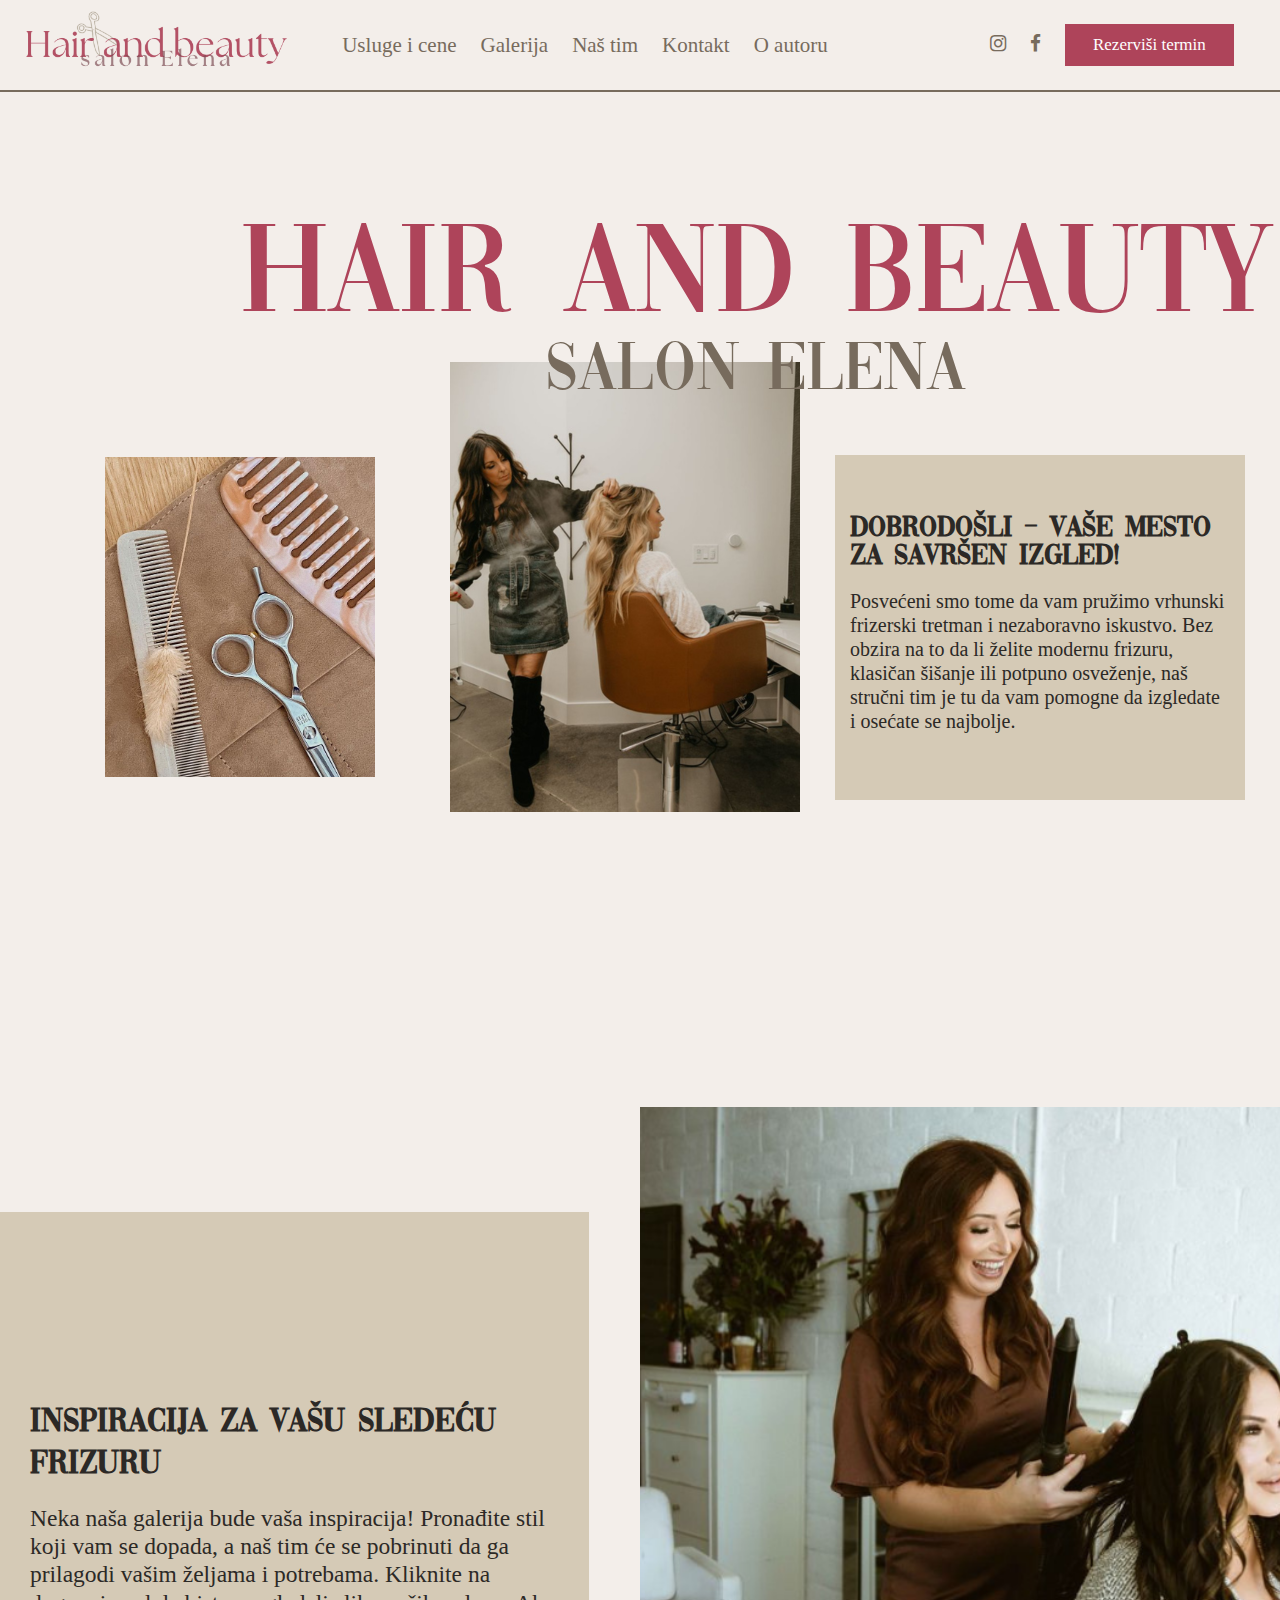
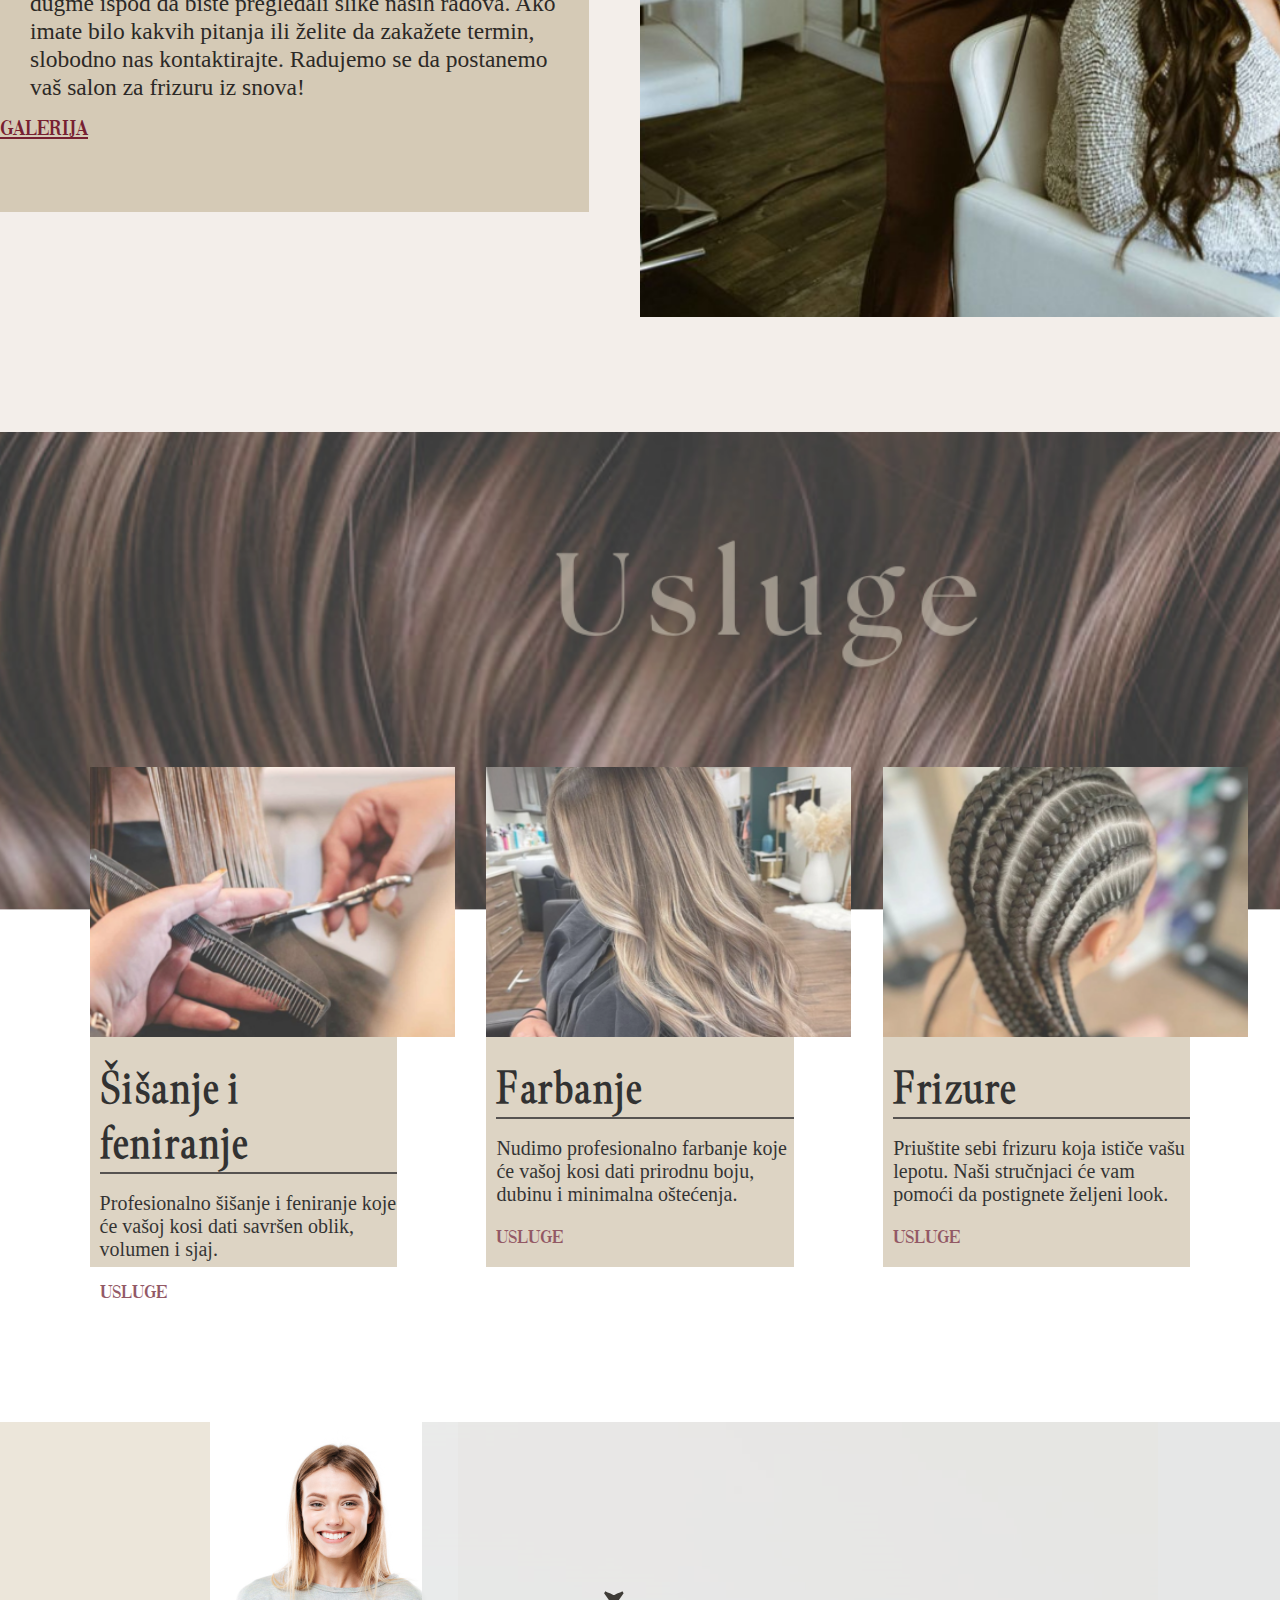
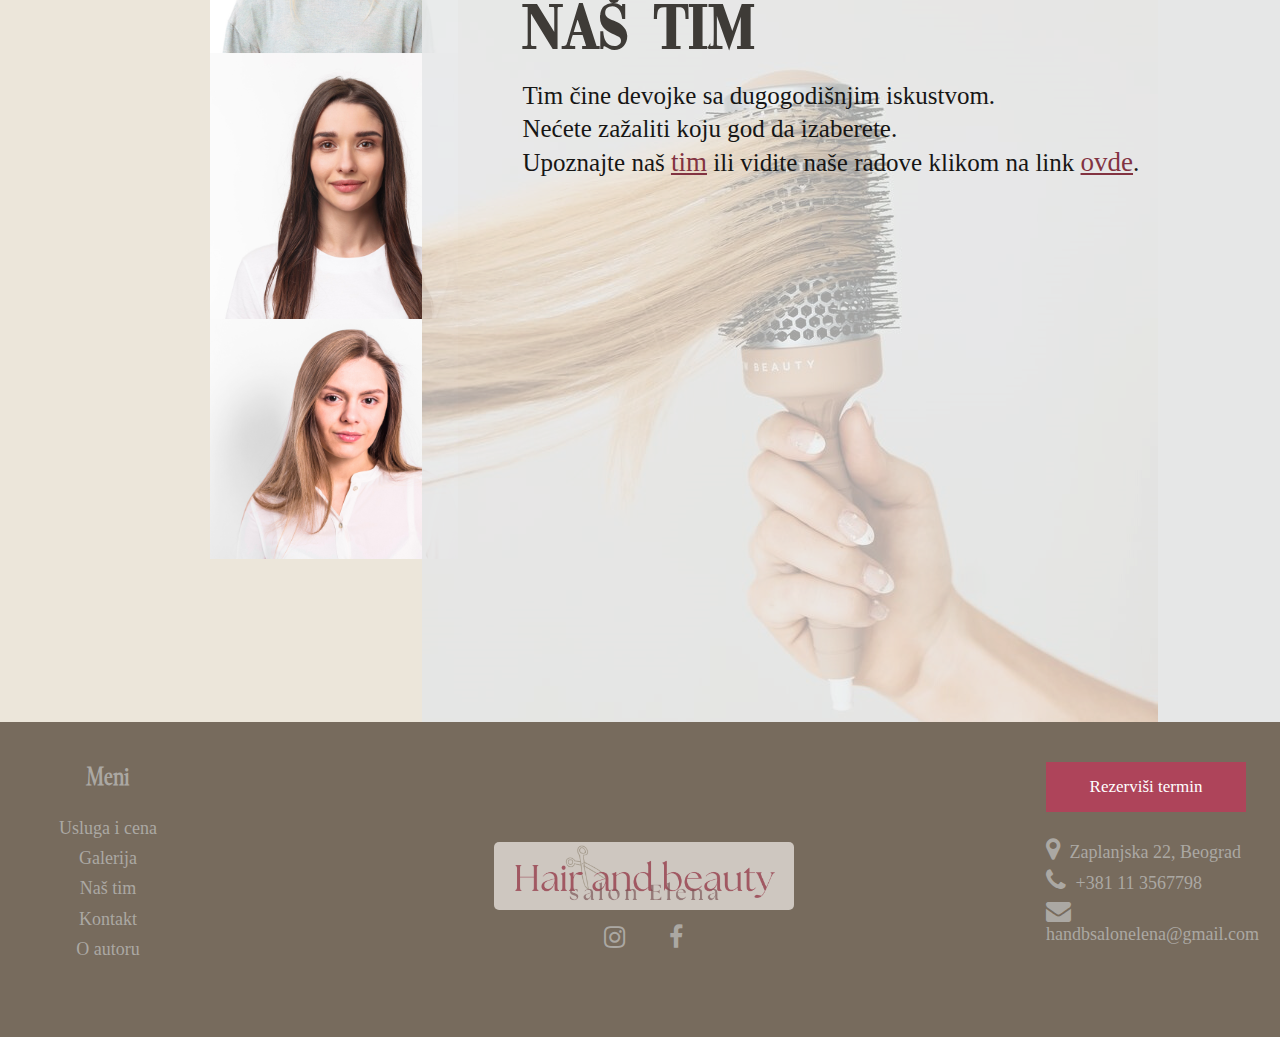
<file: index.html>
<html lang="en">
<head>
    <link rel="stylesheet" type="text/css" href="style.css"/>
    <link rel="stylesheet" href="https://cdnjs.cloudflare.com/ajax/libs/font-awesome/4.7.0/css/font-awesome.min.css"/>
    <link rel="icon" href="images/Icons8-Windows-8-Hair-Barbers-Scissors.ico" type="image/x-icon"/>
    <meta charset="utf-8"/>
    <meta name="description" content="Najbolji frizerski salon u Beogradu. Kvalitet je na zavidnom nivou, al i ne tako visoke cene."/>
    <meta name="keywords" content="salon,kosa,Frizure,farbanje,šišanje,farba,frizerski,feniranje"/>
    <meta name="author" content="elena.milkovski.18.24@ict.edu.rs"/>
    <title>Hair and beauty salon Elena</title>
</head>
<body>
<header id="zaglavlje">
    <div id="logo"><a href="index.html"><img src="images/logo1.png" alt="Logo stranice"/></a></div>
    <nav id="meni">
        <ul>
            <li><a href="usluge-i-cena.html">Usluge i cene</a></li>
            <li><a href="galerija.html">Galerija</a></li>
            <li><a href="nas-tim.html">Naš tim</a></li>
            <li><a href="kontakt.html">Kontakt</a></li>
            <li><a href="o-autoru.html">O autoru</a></li>
        </ul>
    </nav>
    <div id="ikonice">
        <ul>
            <li><a href="https://www.instagram.com/"><i class="fa fa-instagram"></i></a></li>
            <li><a href="https://www.facebook.com/"><i class="fa fa-facebook"></i></a></li>
            <li><a href="kontakt.html"><button class="dugme1">Rezerviši termin</button></a></li>
        </ul>
    </div>
</header>
<div id="prva_strana">
<div id="naslov"><h1>Hair and beauty<br/><p>salon Elena</p></h1></div>
    <div id="prostor_1">
    <div id="slika_1"></div>
    <div id="slika_2"></div>
    <div id="tekst_1">
        <h4>Dobrodošli – Vaše mesto za savršen izgled!</h4>
        <br/>
        <p>Posvećeni smo tome da vam pružimo vrhunski
         frizerski tretman i nezaboravno iskustvo. Bez obzira na to da li želite 
         modernu frizuru, klasičan šišanje ili potpuno osveženje, naš stručni tim je
         tu da vam pomogne da izgledate i osećate se najbolje.</p></div>
    </div>
</div>
<div class="dodatanblok"></div>
<div id="druga_strana">
    <div id="levo_1"><h3>Inspiracija za vašu sledeću frizuru</h3><br/><p>Neka naša galerija bude vaša inspiracija! Pronađite stil koji vam se dopada, a 
        naš tim će se pobrinuti da ga prilagodi vašim željama i potrebama.
        Kliknite na dugme ispod da biste pregledali slike naših radova. Ako imate bilo
         kakvih pitanja ili želite da zakažete termin, slobodno nas kontaktirajte.
         Radujemo se da postanemo vaš salon za frizuru iz snova!</p><br/>
        <a href="galerija.html">Galerija</a></div>
    <div id="desno_1"></div>

</div>
<div class="dodatanblok"></div>
<section id="treca_strana" >
    
        <article class="slika31" id="jedan"><img src="images/sisanje1.png" alt="Šišanje"/><h4>Šišanje i feniranje</h4><br/><p>Profesionalno šišanje i feniranje koje će vašoj kosi dati savršen oblik, volumen i sjaj.<br/><br/><span><a href="usluge-i-cena.html">Usluge</a></span></p></article>
        <article class="slika31" id="dva"><img src="images/farba.png" alt="Farbanje"/><h4> Farbanje</h4><br/><p>Nudimo profesionalno farbanje koje će vašoj kosi dati prirodnu boju, dubinu i minimalna oštećenja.<br/><span><br/><a href="usluge-i-cena.html">Usluge</a></span></p></article>
        <article class="slika31" id="tri"><img src="images/kikice.png" alt="Kikice"/><h4>Frizure </h4><br/><p>Priuštite sebi frizuru koja ističe vašu lepotu. Naši stručnjaci će vam pomoći da postignete željeni look.<br/><span><br/><a href="usluge-i-cena.html">Usluge</a></span></p></article>
    
</section>

<section id="cetvrta_strana">
    <article id="levo4"><img src="images/osobe2.png" alt="Radnice"/></article>
    <article id="desno4">
        
        <h2>Naš tim</h2><br/><p>Tim čine devojke sa dugogodišnjim iskustvom.<br/>Nećete zažaliti koju god da izaberete.<br/> Upoznajte naš <span><a href="nas_tim.html">tim</a></span> ili vidite naše radove klikom na link <span><a href="galerija.html">ovde</a></span>.
        
    </article>
    
</section>
<footer id="futer">
   <div id="navigacija">
    <h2>Meni</h2><br/>
<ul>
    <li><a href="usluge-i-cena.html">Usluga i cena</a></li>
    <li><a href="galerija.html">Galerija</a></li>
    <li><a href="nas-tim.html">Naš tim</a></li>
    <li><a href="kontakt.html">Kontakt</a></li>
    <li><a href="o-autoru.html">O autoru</a></li>
    
</ul>
    </div> 
    <div id="logonav"><a href="index.html"><img src="images/logo1.png" alt="Logo stranice"/></a>
        <ul>
        <li><a href="https://www.instagram.com/"><i class="fa fa-instagram"></i></a></li>
        <li><a href="https://www.facebook.com/"><i class="fa fa-facebook"></i></a></li>
        </ul>
    </div>
    <div id="zakazi">
        <a href="kontakt.html"><button class="dugme1">Rezerviši termin</button></a>
        <p><i class="fa fa-map-marker" ></i> Zaplanjska 22, Beograd<br/>
            <i class="fa fa-phone"></i> +381 11 3567798<br/>
            <i class="fa fa-envelope"></i> handbsalonelena@gmail.com<br/></p>
        
    </div>
    
</footer>




</body>



</html>
</file>
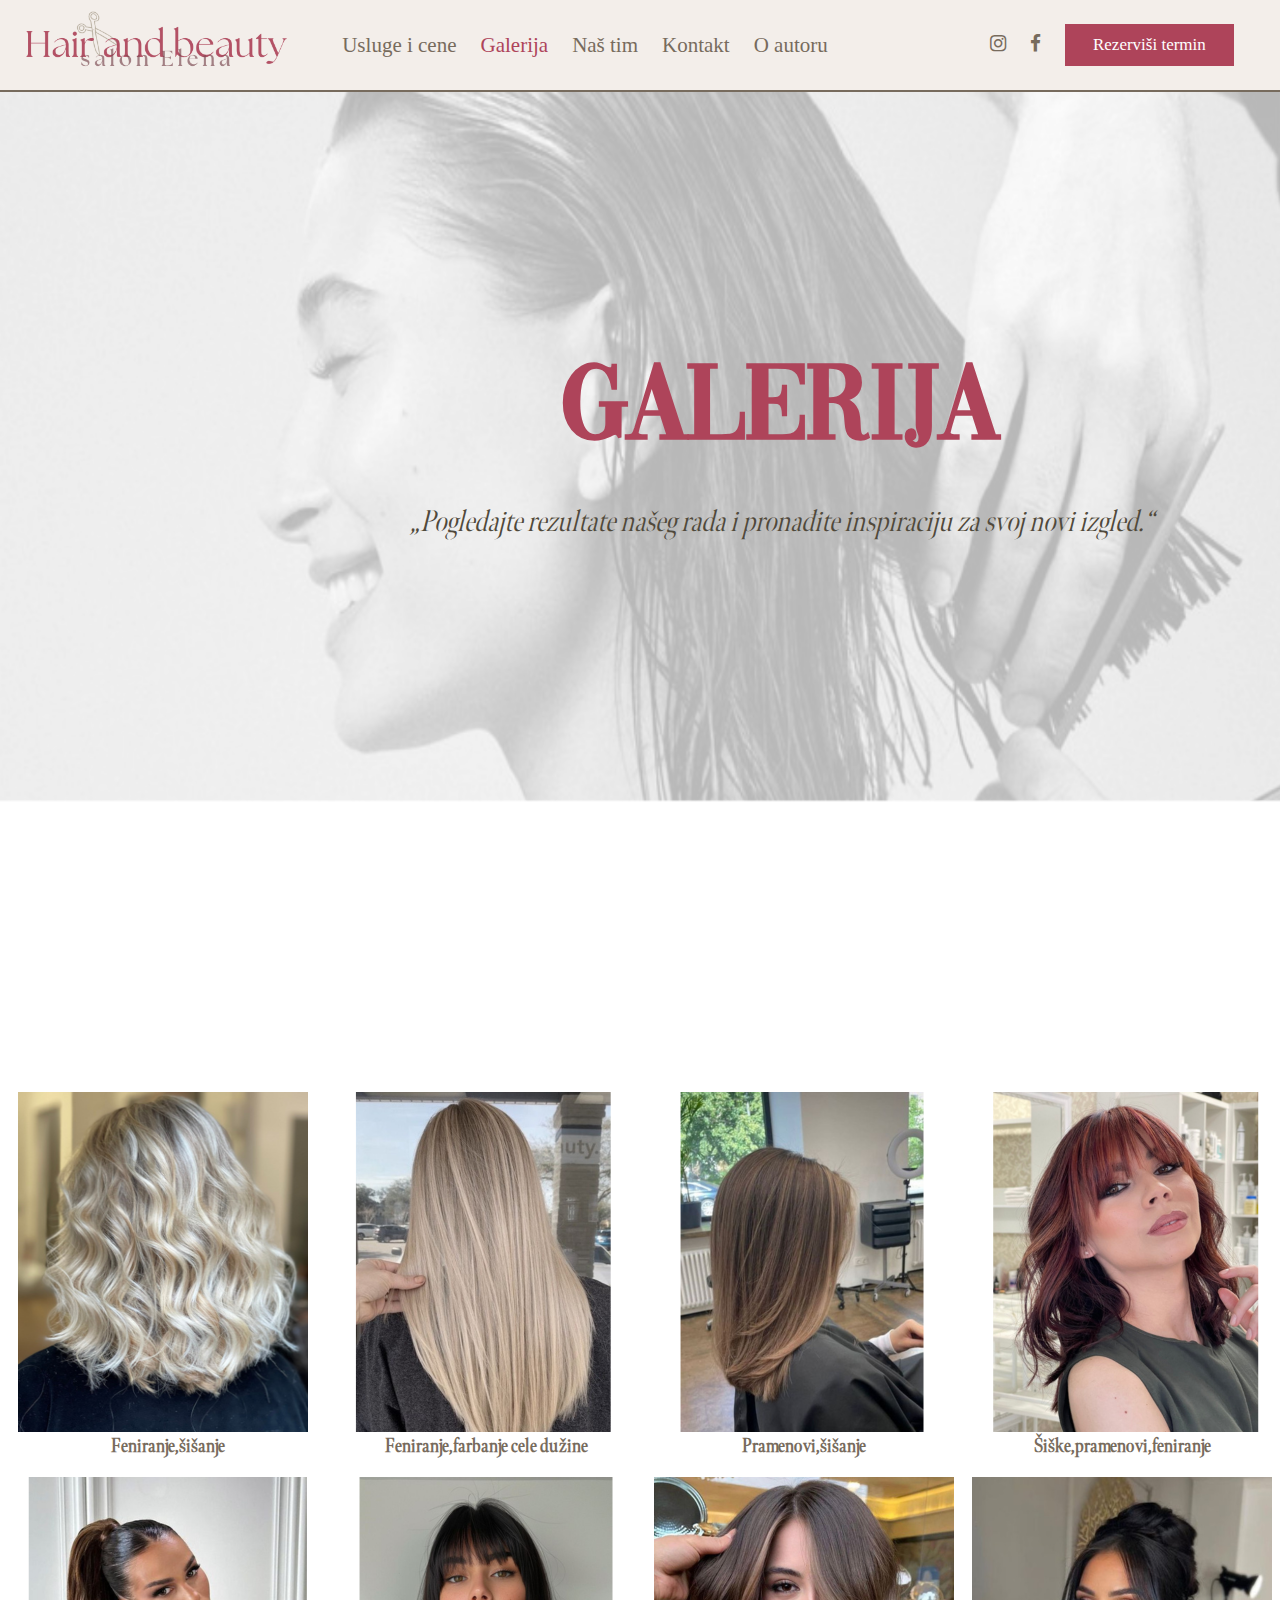
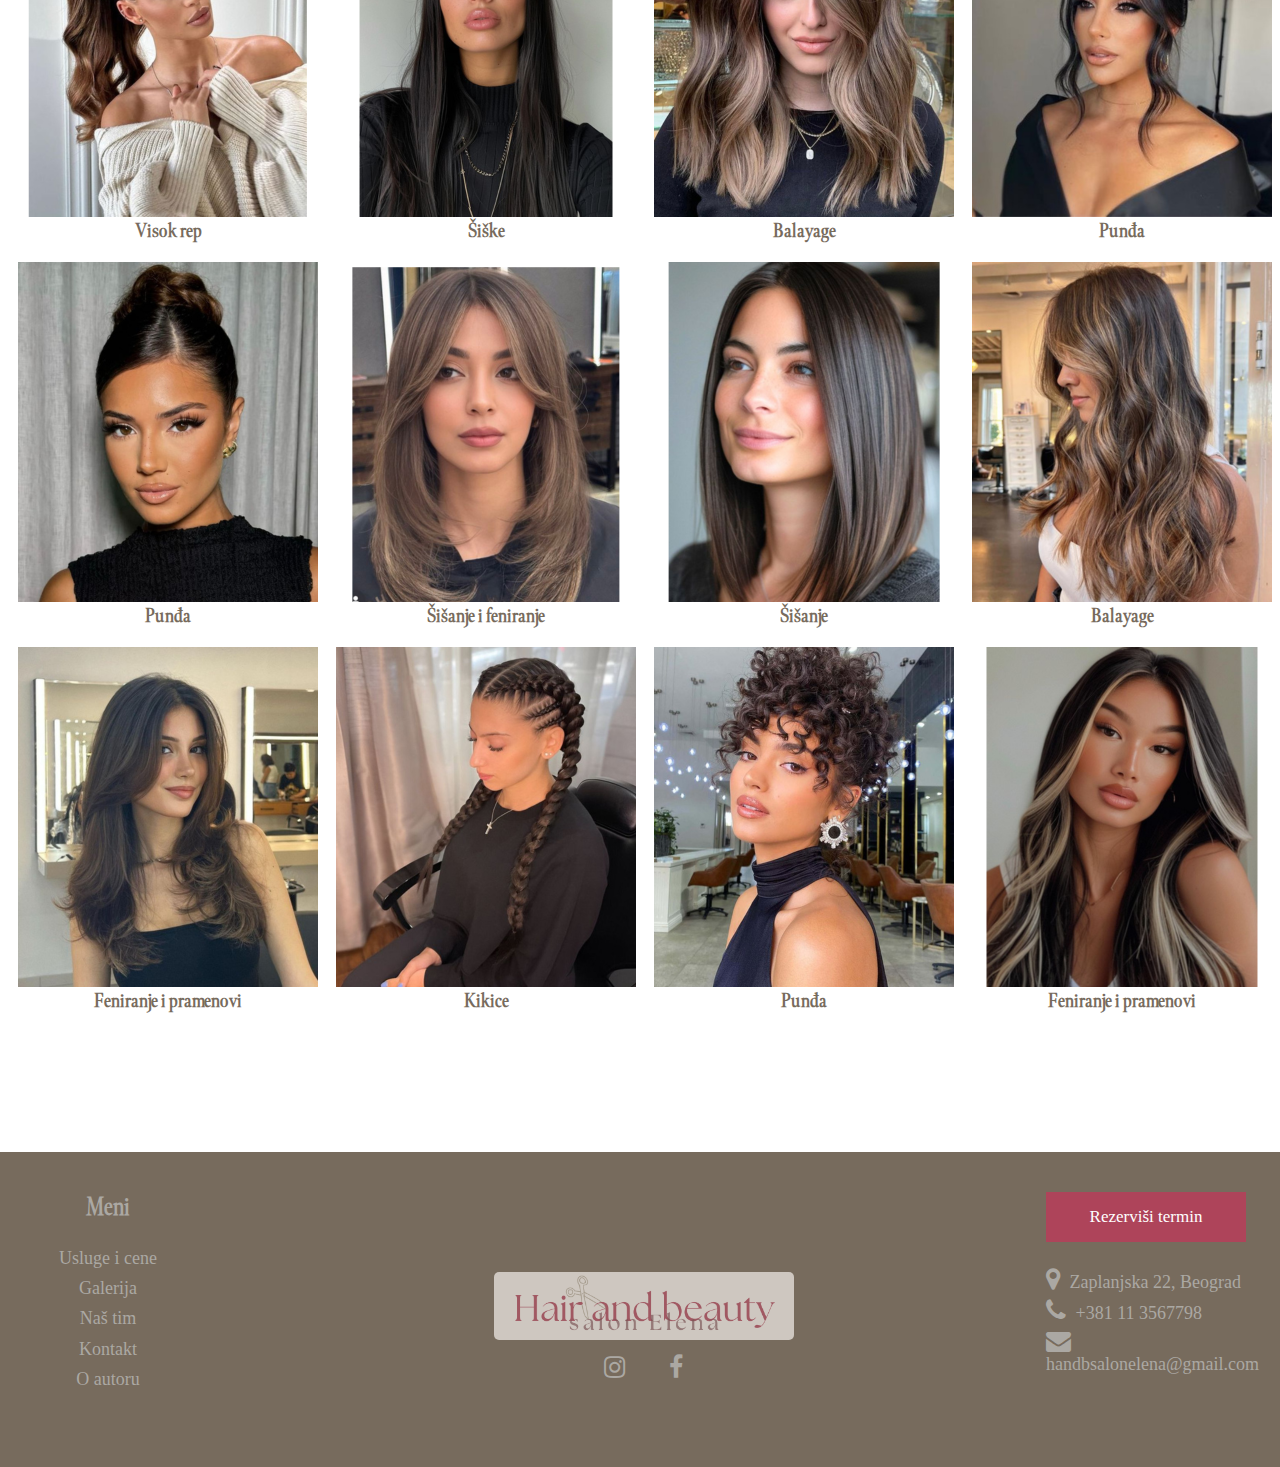
<file: galerija.html>
<html lang="en">
<head>
    <link rel="stylesheet" type="text/css" href="style.css"/>
    <link rel="stylesheet" href="https://cdnjs.cloudflare.com/ajax/libs/font-awesome/4.7.0/css/font-awesome.min.css"/>
    <link rel="icon" href="images/Icons8-Windows-8-Hair-Barbers-Scissors.ico" type="image/x-icon"/>
    <meta charset="utf-8"/>
    <meta name="description" content="Ovde se nalaze slike našeg rada."/>
    <meta name="keywords" content="galerija,kosa,Frizure,farbanje,šišanje,feniranje"/>
    <meta name="author" content="elena.milkovski.18.24@ict.edu.rs"/>
    <title>Galerija</title>

</head>


<body>
    <header id="zaglavlje">
        <div id="logo"><a href="index.html"><img src="images/logo1.png" alt="Logo stranice"/></a></div>
        <nav id="meni">
            <ul>
                <li><a href="usluge-i-cena.html">Usluge i cene</a></li>
                <li><a href="galerija.html" class="aktivan">Galerija</a></li>
                <li><a href="nas-tim.html">Naš tim</a></li>
                <li><a href="kontakt.html">Kontakt</a></li>
                <li><a href="o-autoru.html">O autoru</a></li>
            </ul>
        </nav>
        <div id="ikonice">
            <ul>
                <li><a href="https://www.instagram.com/"><i class="fa fa-instagram"></i></a></li>
                <li><a href="https://www.facebook.com/"><i class="fa fa-facebook"></i></a></li>
                <li><a href="kontakt.html"><button class="dugme1">Rezerviši termin</button></a></li>
            </ul>
        </div>
    </header>
 <div id="galpoz"><img src="images/galerija.png" alt="Pozadina galerije"/>
        
            <h1>Galerija</h1>
            <p>„Pogledajte rezultate našeg rada i pronađite inspiraciju za svoj novi izgled.“</p>
        
</div>   
<div id="galerija">
    <div class="photo">
        <a target="_blank" href="images/1.png">
            <img src="images/1.png" alt="Model1" width="290" height="340">
          </a><div class="opis"><p>Feniranje,šišanje</p></div>
    </div>
    <div class="photo">
        <a target="_blank" href="images/2.png">
            <img src="images/2.png" alt="Model2" width="300" height="340">
          </a><div class="opis"><p>Feniranje,farbanje cele dužine</p></div>
    </div>
    <div class="photo"><a target="_blank" href="images/3.png">
        <img src="images/3.png" alt="Model3" width="300" height="340">
      </a><div class="opis"><p>Pramenovi,šišanje</p></div>
    </div>
    <div class="photo"><a target="_blank" href="images/4.png">
        <img src="images/4.png" alt="Model4" width="300" height="340">
      </a><div class="opis"><p>Šiške,pramenovi,feniranje</p></div></div>
    <div class="photo">
        <a target="_blank" href="images/5.png">
            <img src="images/5.png" alt="Model5" width="300" height="340">
          </a><div class="opis"><p>Visok rep</p></div>
    </div>
    <div class="photo">
        <a target="_blank" href="images/6.png">
            <img src="images/6.png" alt="Model6" width="300" height="340">
          </a><div class="opis"><p>Šiške</p></div>
    </div>
    <div class="photo">
        <a target="_blank" href="images/7.png">
            <img src="images/7.png" alt="Model7" width="300" height="340">
          </a><div class="opis"><p>Balayage</p></div>
    </div>
    <div class="photo">
        <a target="_blank" href="images/8.png">
            <img src="images/8.png" alt="Model8" width="300" height="340">
          </a><div class="opis"><p>Punđa</p></div>
    </div>
    <div class="photo">
        <a target="_blank" href="images/9.png">
            <img src="images/9.png" alt="Model9" width="300" height="340">
          </a><div class="opis"><p>Punđa</p></div>
    </div>
    <div class="photo">
        <a target="_blank" href="images/10.png">
            <img src="images/10.png" alt="Model10" width="300" height="340">
          </a><div class="opis"><p>Šišanje i feniranje</p></div>
    </div>
    <div class="photo">
        <a target="_blank" href="images/15.png">
            <img src="images/15.png" alt="Model15" width="300" height="340">
          </a><div class="opis"><p>Šišanje</p></div>
    </div>
    <div class="photo">
        <a target="_blank" href="images/11.png">
            <img src="images/11.png" alt="Model11" width="300" height="340">
          </a><div class="opis"><p>Balayage</p></div>
    </div>
    <div class="photo">
        <a target="_blank" href="images/12.png">
            <img src="images/12.png" alt="Model12" width="300" height="340">
          </a><div class="opis"><p>Feniranje i pramenovi</p></div>
    </div>
    <div class="photo">
        <a target="_blank" href="images/13.png">
            <img src="images/13.png" alt="Model13" width="300" height="340">
          </a><div class="opis"><p>Kikice</p></div>
    </div>
    <div class="photo">
        <a target="_blank" href="images/14.png">
            <img src="images/14.png" alt="Model14" width="300" height="340">
          </a><div class="opis"><p>Punđa</p></div>
    </div>
    <div class="photo">
        <a target="_blank" href="images/16.png">
            <img src="images/16.png" alt="Model16" width="300" height="340">
          </a><div class="opis"><p>Feniranje i pramenovi</p></div>
    </div>
    
<div class="dodatanblokk"></div>





</div>
<footer id="futer">
    <div id="navigacija">
     <h2>Meni</h2><br/>
 <ul>
     <li><a href="usluge-i-cena.html">Usluge i cene</a></li>
     <li><a href="galerija.html">Galerija</a></li>
     <li><a href="nas-tim.html">Naš tim</a></li>
     <li><a href="kontakt.html">Kontakt</a></li>
     <li><a href="o-autoru.html">O autoru</a></li>
     
 </ul>
     </div> 
     <div id="logonav"><a href="index.html"><img src="images/logo1.png" alt="Logo stranice"/></a>
         <ul>
         <li><a href="https://www.instagram.com/"><i class="fa fa-instagram"></i></a></li>
         <li><a href="https://www.facebook.com/"><i class="fa fa-facebook"></i></a></li>
         </ul>
     </div>
     <div id="zakazi">
         <a href="kontakt.html"><button class="dugme1">Rezerviši termin</button></a>
         <p><i class="fa fa-map-marker" ></i> Zaplanjska 22, Beograd<br/>
            <i class="fa fa-phone"></i> +381 11 3567798<br/>
            <i class="fa fa-envelope"></i> handbsalonelena@gmail.com<br/></p>
         
     </div>
     
</footer>


</body>
</html>
</file>
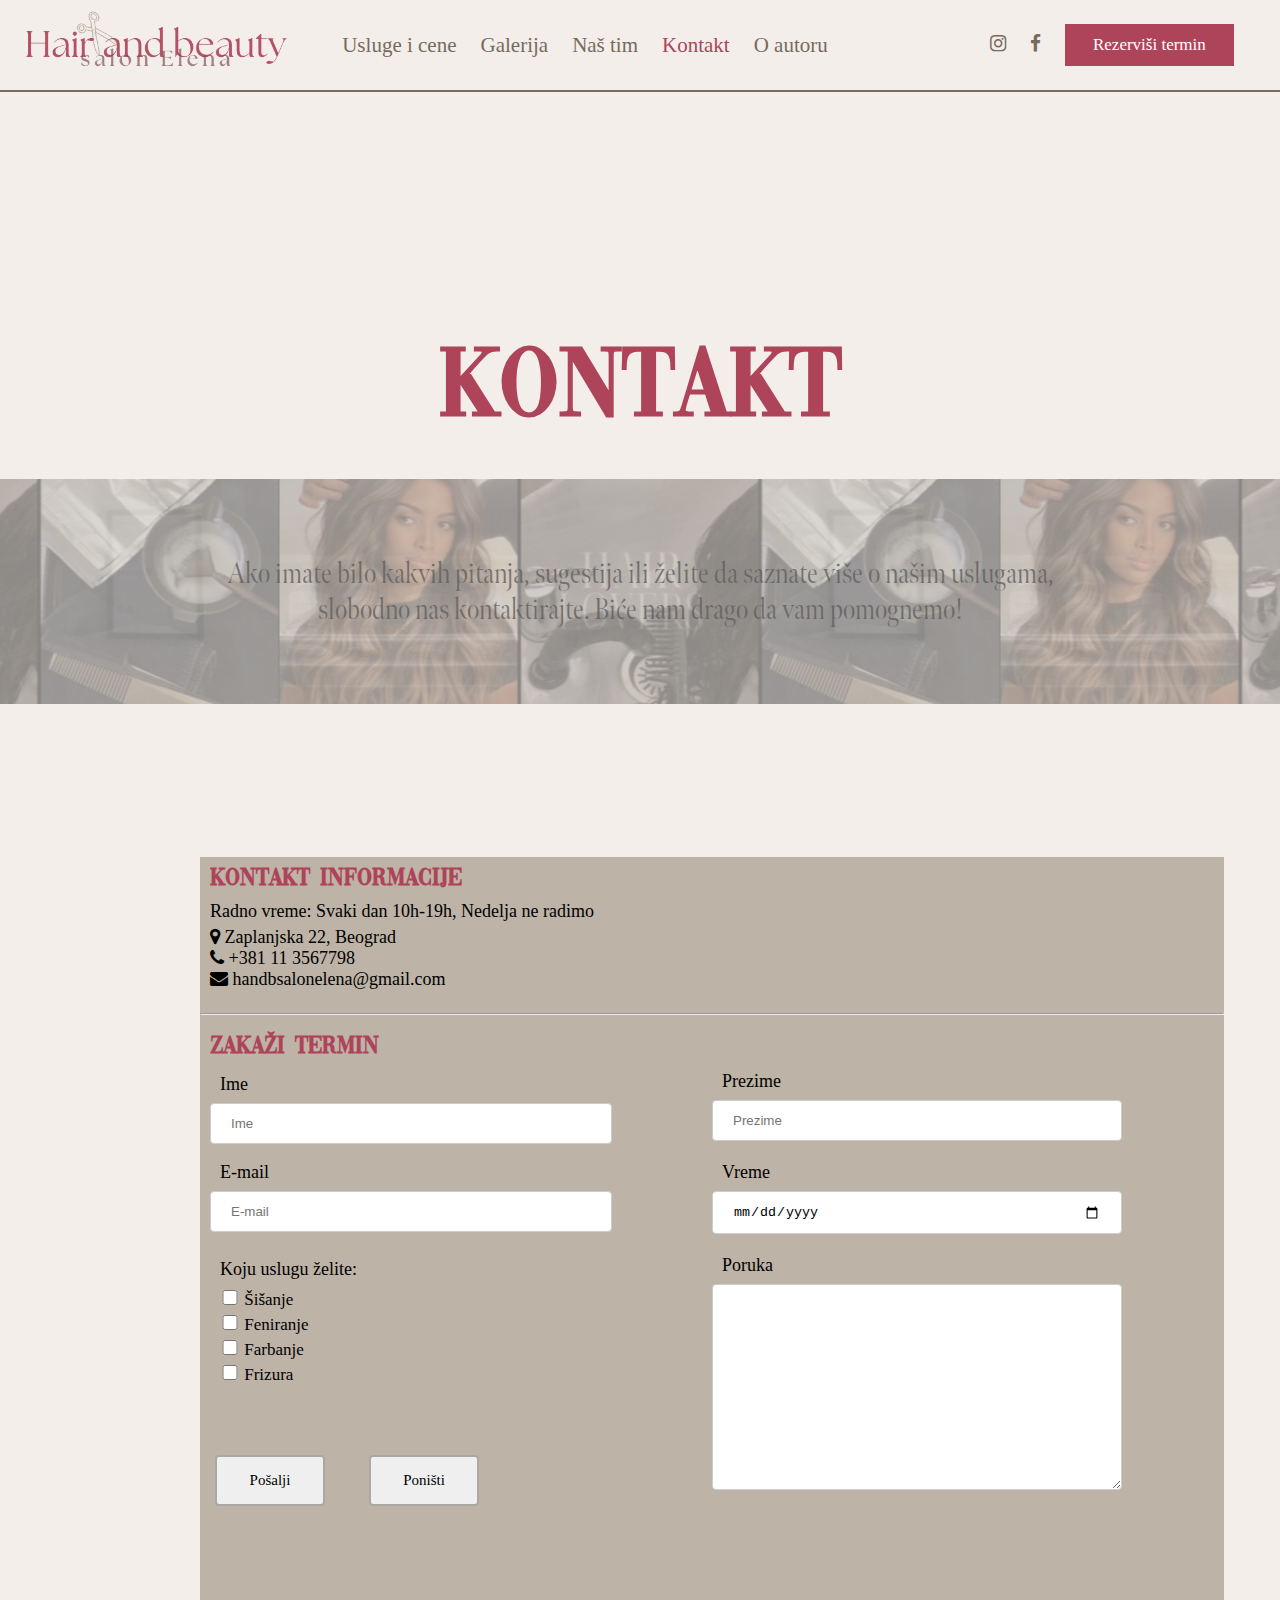
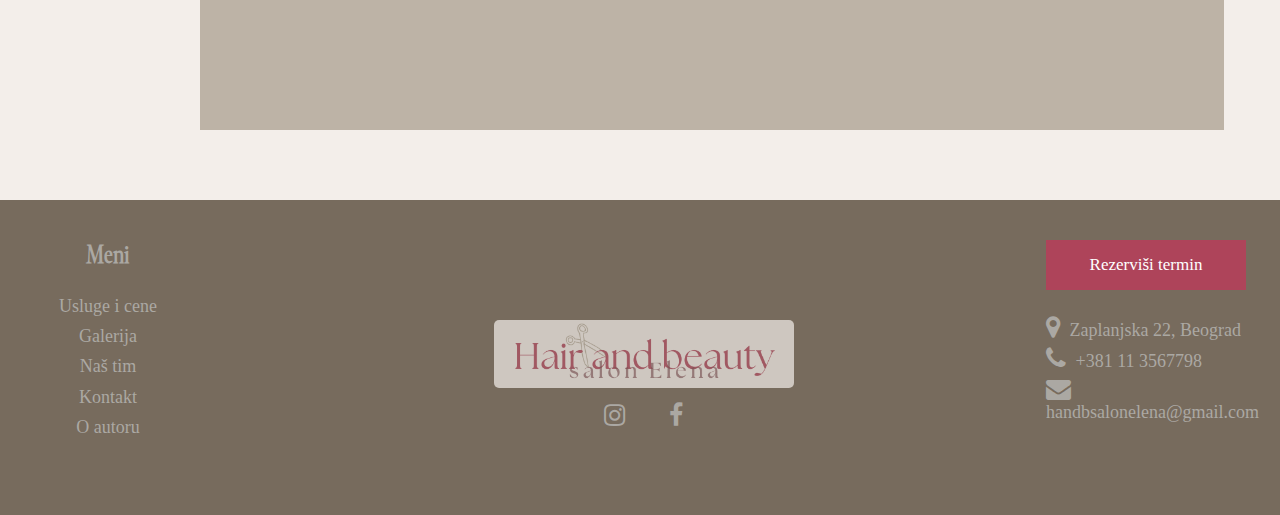
<file: kontakt.html>
<html lang="en">
    <head>
        <link rel="stylesheet" type="text/css" href="style.css"/>
        <link rel="stylesheet" href="https://cdnjs.cloudflare.com/ajax/libs/font-awesome/4.7.0/css/font-awesome.min.css"/>
        <link rel="icon" href="images/Icons8-Windows-8-Hair-Barbers-Scissors.ico" type="image/x-icon"/>
        <meta charset="utf-8"/>
        <meta name="description" content="Zakažite termin u najboljem salonu."/>
        <meta name="keywords" content="kontakt,e-mail,zakaži,farbanje,šišanje,frizerski,feniranje"/>
        <meta name="author" content="elena.milkovski.18.24@ict.edu.rs"/>
        <title>Kontakt</title>
    </head>
<body>

    <header id="zaglavlje">
        <div id="logo"><a href="index.html"><img src="images/logo1.png" alt="Logo stranice"/></a></div>
        <nav id="meni">
            <ul>
                <li><a href="usluge-i-cena.html">Usluge i cene</a></li>
                <li><a href="galerija.html">Galerija</a></li>
                <li><a href="nas-tim.html">Naš tim</a></li>
                <li><a href="kontakt.html" class="aktivan">Kontakt</a></li>
                <li><a href="o-autoru.html">O autoru</a></li>
            </ul>
        </nav>
        <div id="ikonice">
            <ul>
                <li><a href="https://www.instagram.com/"><i class="fa fa-instagram"></i></a></li>
                <li><a href="https://www.facebook.com/"><i class="fa fa-facebook"></i></a></li>
                <li><a href="kontakt.html"><button class="dugme1">Rezerviši termin</button></a></li>
            </ul>
        </div>
    </header>
<div id="omot">
    <div id="naslovnakon">
        <h1>Kontakt</h1><br/><br/>
        
        <div id="slikakontakt">
        <p>
            Ako imate bilo kakvih pitanja,
             sugestija ili želite da saznate više o našim uslugama, <br/>slobodno nas kontaktirajte. Biće nam drago da vam pomognemo!</p>
        </div>
        </div>
        
        <div id="kontakt">
            
            <h3>Kontakt informacije</h3>
            <p>Radno vreme: 
                Svaki dan 10h-19h, Nedelja ne radimo
            </p>
            <p>
                <i class="fa fa-map-marker" ></i> Zaplanjska 22, Beograd<br/>
                <i class="fa fa-phone"></i> +381 11 3567798<br/>
                <i class="fa fa-envelope"></i> handbsalonelena@gmail.com<br/>
            </p>
            <br/>
            <hr/>
            <h4>Zakaži termin</h4>
            
         <div id="formular">
            
                <div id="prvakol">
                    <form name="formular1" action="obrada.php" method="post">
                        <p>Ime</p><input type="text" placeholder="Ime" name="ime" id="ime" /> 
                        <p>E-mail</p><input type="email" placeholder="E-mail" name="email" id="email" />
                        <div id="form">
                <p>Koju uslugu želite:</p>
                <input type="checkbox" name="šišanje" id="šišanje" class="usluge"/><label> Šišanje</label><br/>
                <input type="checkbox" name=" feniranje" id="feniranje" class="usluge"/><label> Feniranje</label><br/>
                <input type="checkbox" name="farbanje" id="farbanje" class="usluge"/><label> Farbanje</label><br/>
                <input type="checkbox" name="frizura" id="frizura" class="usluge"/><label> Frizura</label><br/>   
                <input type="submit" name="potvrdi" id="potvrdi" value="Pošalji"/> 
                <input type="reset" name="reset" id="reset" value="Poništi"/>   
                         </div>
                </div>
                <div id="drugakol">
                    
                        <p>Prezime</p><input type="text" placeholder="Prezime" name="prezime" id="prezime" /><br/>
                        <br/><p>Vreme</p><input type="date" placeholder="Vreme" name="vreme" id="vreme" /><br/>
                        <br/><p>Poruka</p>
                            <textarea name="poruka" id="poruka"  cols="35" rows="12"></textarea>
                
                    </form>
                </div>
            
        </div>      

        </div>
    </div>
    <div class="dodatanblok"></div>
    <footer id="futer">
        <div id="navigacija">
         <h2>Meni</h2><br/>
     <ul>
         <li><a href="usluge-i-cena.html">Usluge i cene</a></li>
         <li><a href="galerija.html">Galerija</a></li>
         <li><a href="nas-tim.html">Naš tim</a></li>
         <li><a href="kontakt.html">Kontakt</a></li>
         <li><a href="o-autoru.html">O autoru</a></li>
         
     </ul>
         </div> 
         <div id="logonav"><a href="index.html"><img src="images/logo1.png" alt="Logo stranice"/></a>
             <ul>
             <li><a href="https://www.instagram.com/"><i class="fa fa-instagram"></i></a></li>
             <li><a href="https://www.facebook.com/"><i class="fa fa-facebook"></i></a></li>
             </ul>
         </div>
         <div id="zakazi">
             <a href="kontakt.html"><button class="dugme1">Rezerviši termin</button></a>
             <p><i class="fa fa-map-marker" ></i> Zaplanjska 22, Beograd<br/>
                <i class="fa fa-phone"></i> +381 11 3567798<br/>
                <i class="fa fa-envelope"></i> handbsalonelena@gmail.com<br/></p>
             
         </div>
         
    </footer>
</body>


</html>
</file>
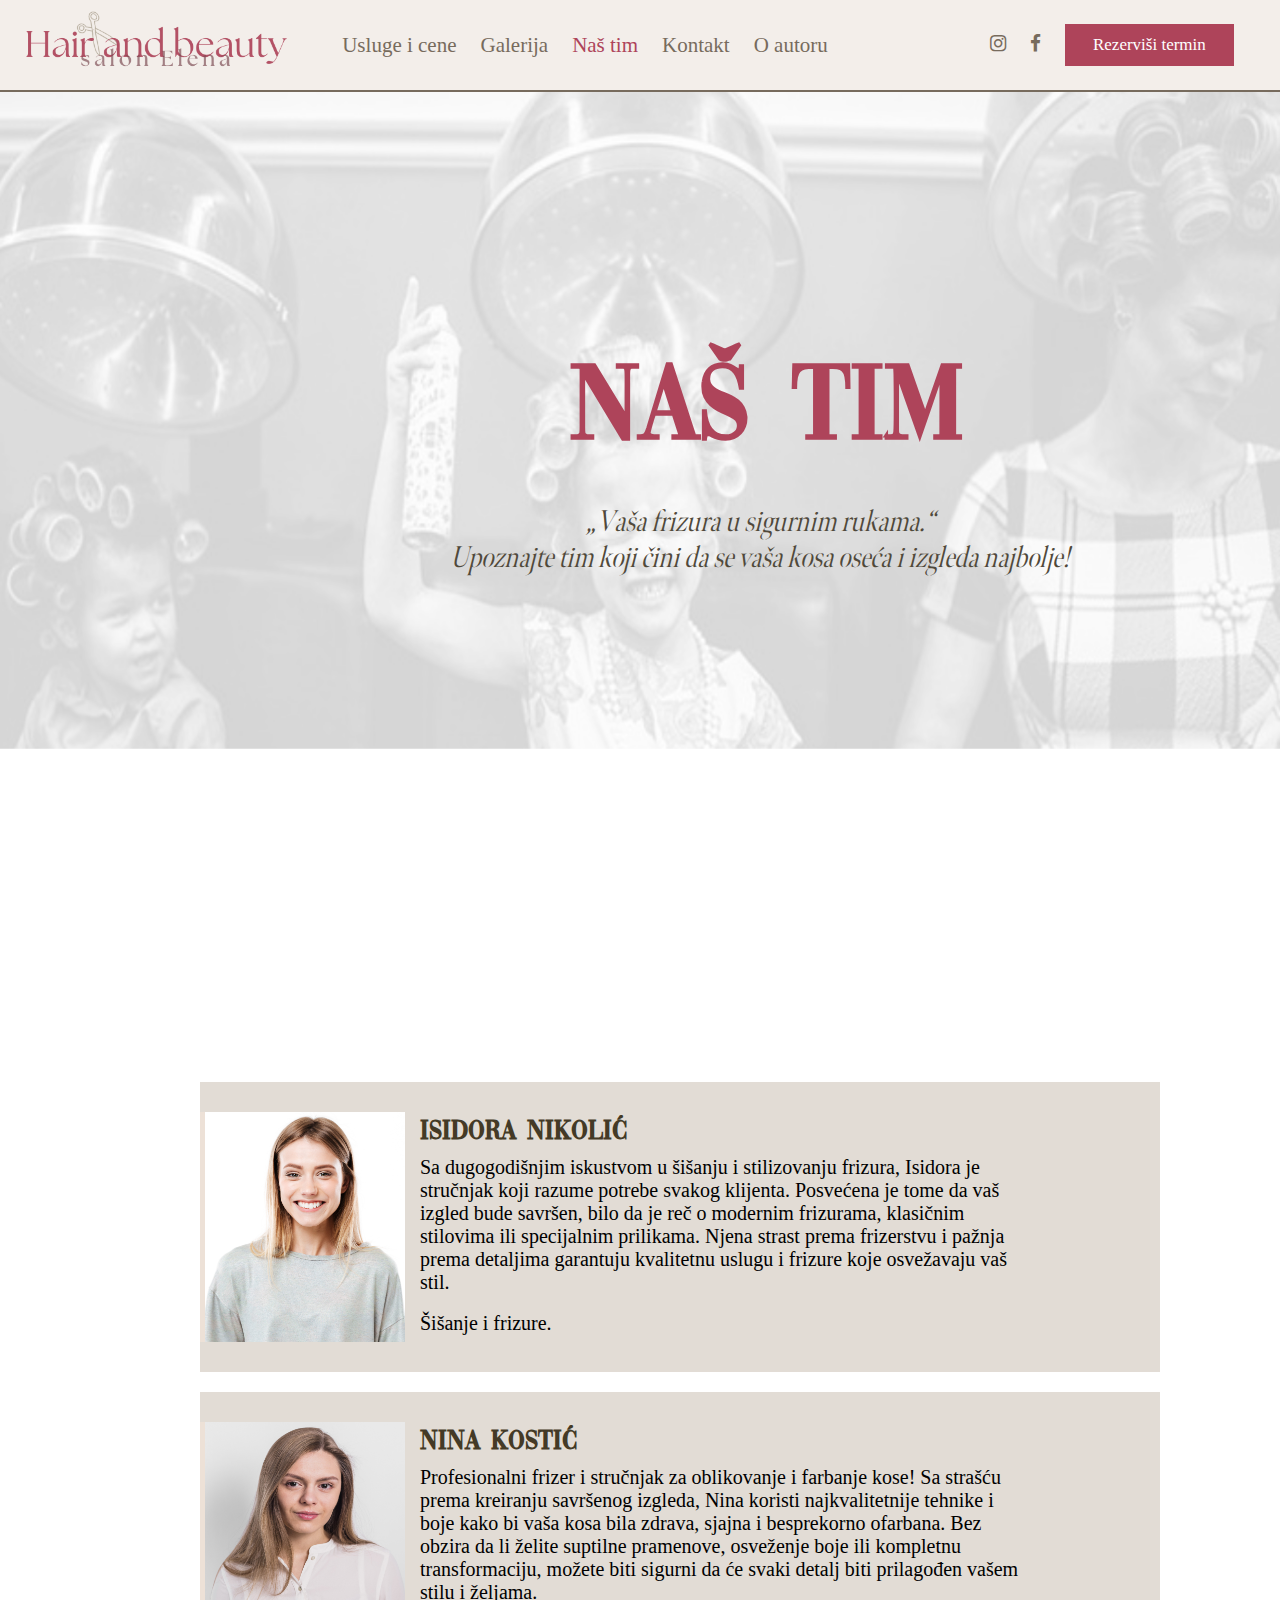
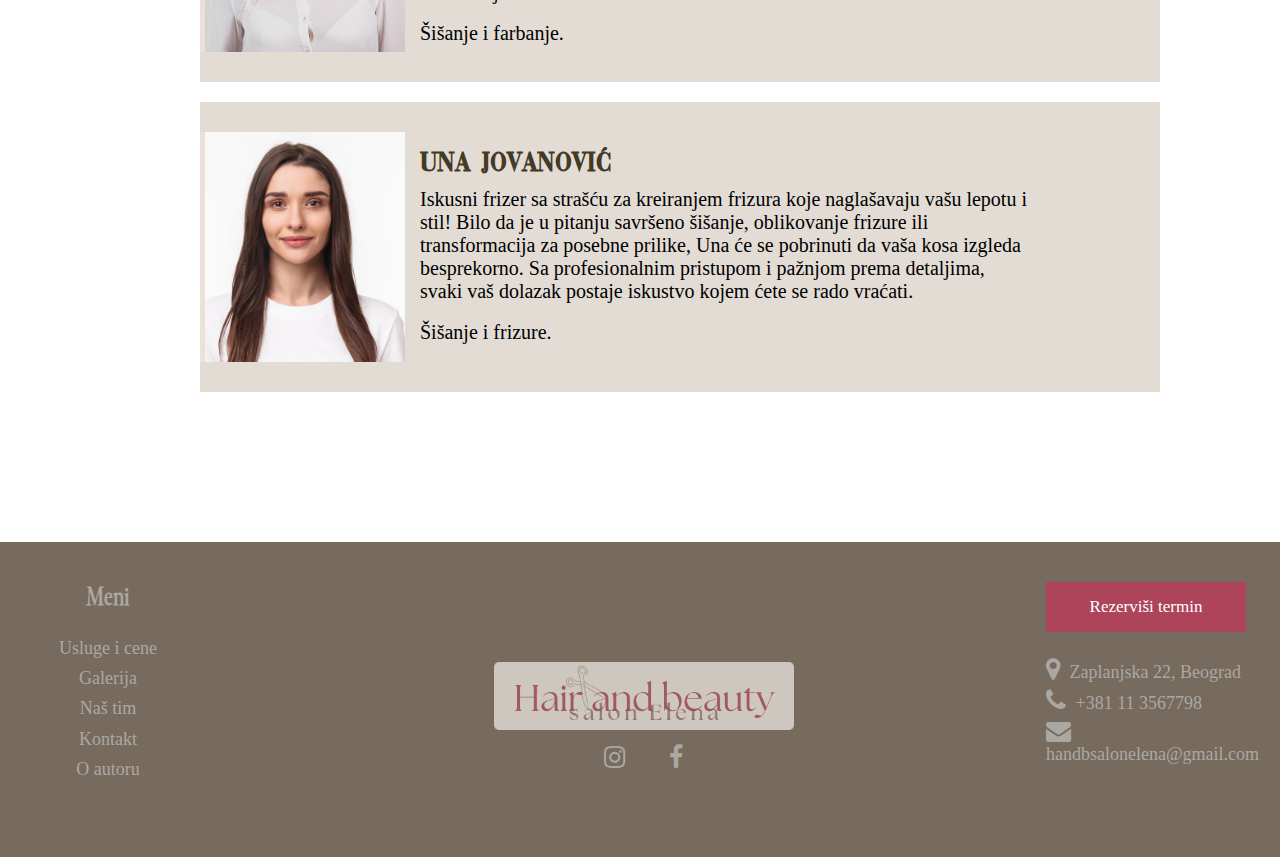
<file: nas-tim.html>
<html lang="en">
<head>
    <link rel="stylesheet" type="text/css" href="style.css"/>
    <link rel="stylesheet" href="https://cdnjs.cloudflare.com/ajax/libs/font-awesome/4.7.0/css/font-awesome.min.css"/>
    <link rel="icon" href="images/Icons8-Windows-8-Hair-Barbers-Scissors.ico" type="image/x-icon"/>
    <meta charset="utf-8"/>
    <meta name="description" content="Naš tim koji se sastoji od devojaka sa višegodišnjim iskustvom."/>
    <meta name="keywords" content="tim,Frizure,farbanje,šišanje,galerija,farba,feniranje"/>
    <meta name="author" content="elena.milkovski.18.24@ict.edu.rs"/>
    <title>Naš tim</title>
</head>


<body>
    <header id="zaglavlje">
        <div id="logo"><a href="index.html"><img src="images/logo1.png" alt="Logo stranice"/></a></div>
        <nav id="meni">
            <ul>
                <li><a href="usluge-i-cena.html">Usluge i cene</a></li>
                <li><a href="galerija.html">Galerija</a></li>
                <li><a href="nas-tim.html" class="aktivan">Naš tim</a></li>
                <li><a href="kontakt.html">Kontakt</a></li>
                <li><a href="o-autoru.html">O autoru</a></li>
            </ul>
        </nav>
        <div id="ikonice">
            <ul>
                <li><a href="https://www.instagram.com/"><i class="fa fa-instagram"></i></a></li>
                <li><a href="https://www.facebook.com/"><i class="fa fa-facebook"></i></a></li>
                <li><a href="kontakt.html"><button class="dugme1">Rezerviši termin</button></a></li>
            </ul>
        </div>
    </header>

    <div id="timpoz"><img src="images/tim.png" alt="Pozadina"/>
        
        <h1>Naš tim</h1>
        <p>„Vaša frizura u sigurnim rukama.“<br/>
            Upoznajte tim koji čini da se vaša kosa oseća i izgleda najbolje!</p>
    
    </div> 
    
    <div class="radnica">
        <div class="slika"><img src="images/o1.jpg" alt="Radnica 1"/></div>
        <div class="tekst"><h2>Isidora Nikolić</h2><p>Sa dugogodišnjim iskustvom u šišanju i stilizovanju frizura,
             Isidora je stručnjak koji razume potrebe svakog klijenta. Posvećena je tome da vaš izgled bude savršen,
             bilo da je reč o modernim frizurama, klasičnim stilovima ili specijalnim prilikama. Njena strast prema 
             frizerstvu i pažnja prema detaljima garantuju kvalitetnu uslugu i frizure koje osvežavaju vaš stil.</p><br/><p>Šišanje i frizure.</p></div>
    </div>
    <div class="radnica">
        <div class="slika"><img src="images/o2.jpg " alt="Radnica 2"/></div>
        <div class="tekst"><h2>Nina Kostić</h2><p>Profesionalni frizer i stručnjak za oblikovanje i farbanje kose! Sa strašću prema kreiranju savršenog izgleda,
             Nina koristi najkvalitetnije tehnike i boje kako bi vaša kosa bila zdrava, sjajna i besprekorno ofarbana. Bez obzira da li želite suptilne pramenove,
              osveženje boje ili kompletnu transformaciju,
             možete biti sigurni da će svaki detalj biti prilagođen vašem stilu i željama.</p><br/><p>Šišanje i farbanje.</p></div>
    </div>
    <div class="radnica">
        <div class="slika"><img src="images/o3.jpeg" alt="Radnica 3"/></div>
        <div class="tekst"><h2>Una Jovanović</h2><p> Iskusni frizer sa strašću za kreiranjem frizura koje naglašavaju vašu lepotu i stil! Bilo da je u pitanju savršeno šišanje,
             oblikovanje frizure ili transformacija za posebne prilike, Una će se pobrinuti da vaša kosa izgleda besprekorno. Sa profesionalnim pristupom i pažnjom prema detaljima,
             svaki vaš dolazak postaje iskustvo kojem ćete se rado vraćati. </p><br/><p>Šišanje i frizure.</p></div>
    </div>
    <div class="dodatanblokk"></div>
    <footer id="futer">
        <div id="navigacija">
         <h2>Meni</h2><br/>
     <ul>
         <li><a href="usluge-i-cena.html">Usluge i cene</a></li>
         <li><a href="galerija.html">Galerija</a></li>
         <li><a href="nas-tim.html">Naš tim</a></li>
         <li><a href="kontakt.html">Kontakt</a></li>
         <li><a href="o-autoru.html">O autoru</a></li>
         
     </ul>
         </div> 
         <div id="logonav"><a href="index.html"><img src="images/logo1.png"/></a>
             <ul>
             <li><a href="https://www.instagram.com/"><i class="fa fa-instagram"></i></a></li>
             <li><a href="https://www.facebook.com/"><i class="fa fa-facebook"></i></a></li>
             </ul>
         </div>
         <div id="zakazi">
             <a href="kontakt.html"><button class="dugme1">Rezerviši termin</button></a>
             <p><i class="fa fa-map-marker" ></i> Zaplanjska 22, Beograd<br/>
                <i class="fa fa-phone"></i> +381 11 3567798<br/>
                <i class="fa fa-envelope"></i> handbsalonelena@gmail.com<br/></p>
             
         </div>
         
    </footer>
    
</body>

</html>
</file>
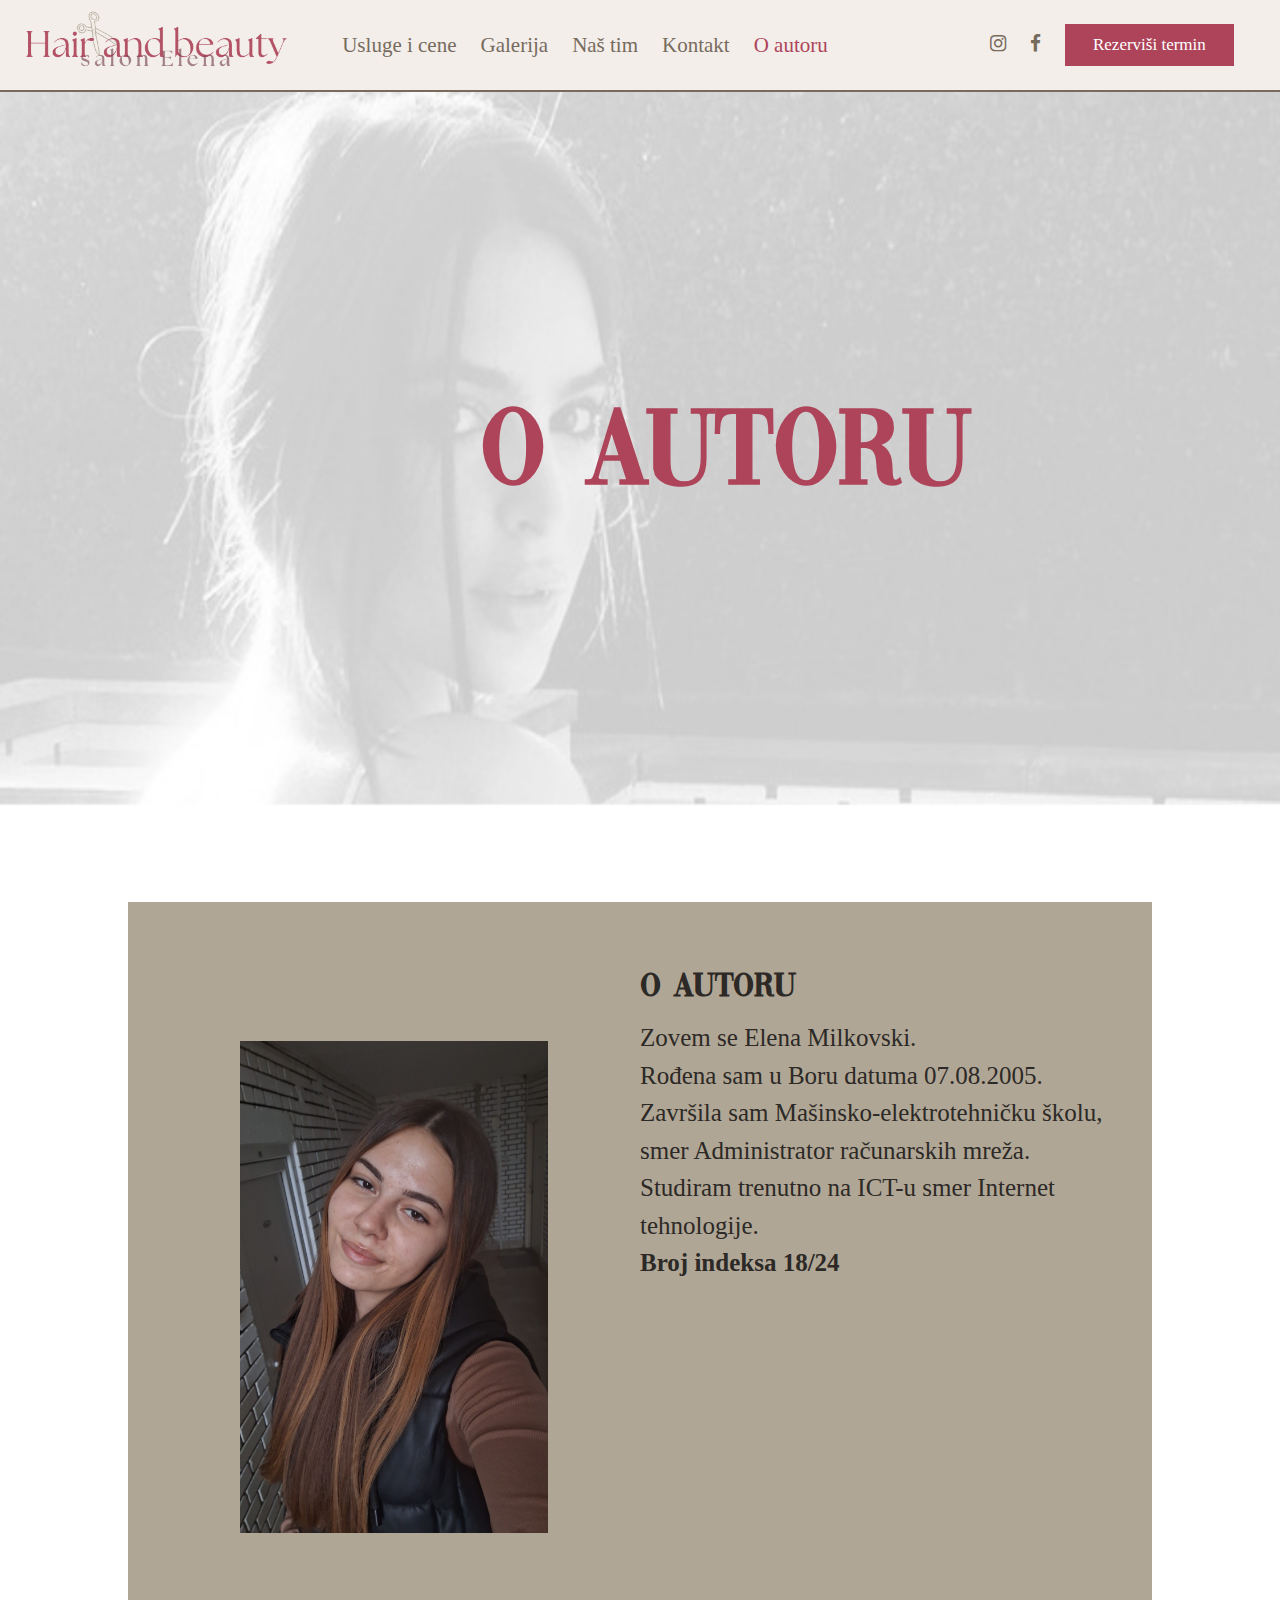
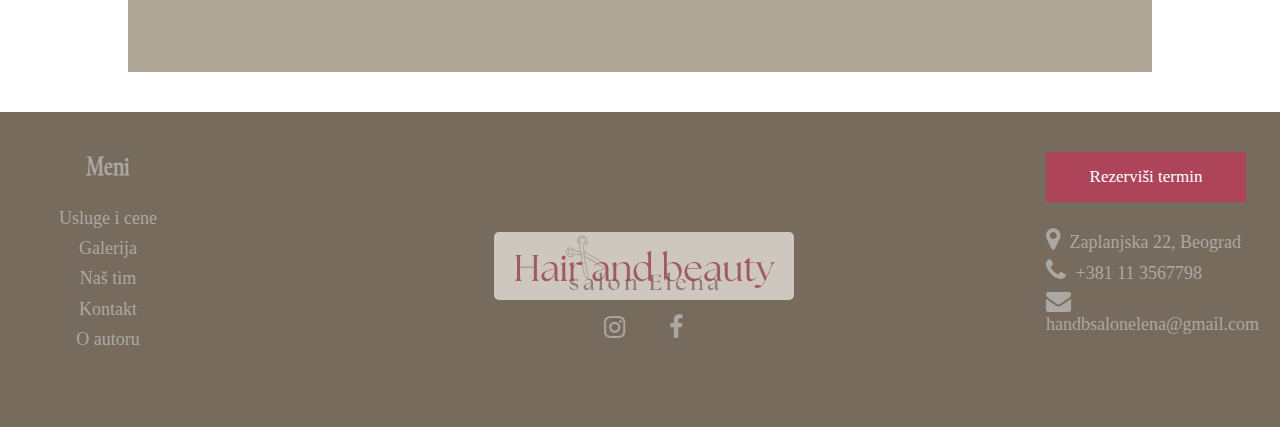
<file: o-autoru.html>
<html lang="en">
    <head>
        <link rel="stylesheet" type="text/css" href="style.css"/>
        <link rel="stylesheet" href="https://cdnjs.cloudflare.com/ajax/libs/font-awesome/4.7.0/css/font-awesome.min.css"/>
        <link rel="icon" href="images/Icons8-Windows-8-Hair-Barbers-Scissors.ico" type="image/x-icon"/>
        <meta charset="utf-8"/>
        <meta name="description" content="Najbolji frizerski salon u Beogradu. Kvalitet je na zavidnom nivou, al i ne tako visoke cene."/>
        <meta name="keywords" content="salon,kosa,Frizure,farbanje,šišanje,galerija,tim,farba,frizerski,feniranje"/>
        <meta name="author" content="elena.milkovski.18.24@ict.edu.rs"/>
        <title>O autoru</title>
    </head>

    <body>
        <header id="zaglavlje">
            <div id="logo"><a href="index.html"><img src="images/logo1.png" alt="Logo stranice"/></a></div>
            <nav id="meni">
                <ul>
                    <li><a href="usluge-i-cena.html">Usluge i cene</a></li>
                    <li><a href="galerija.html">Galerija</a></li>
                    <li><a href="nas-tim.html">Naš tim</a></li>
                    <li><a href="kontakt.html">Kontakt</a></li>
                    <li><a href="o-autoru.html" class="aktivan">O autoru</a></li>
                </ul>
            </nav>
            <div id="ikonice">
                <ul>
                    <li><a href="https://www.instagram.com/"><i class="fa fa-instagram"></i></a></li>
                    <li><a href="https://www.facebook.com/"><i class="fa fa-facebook"></i></a></li>
                    <li><a href="kontakt.html"><button class="dugme1">Rezerviši termin</button></a></li>
                </ul>
            </div>
        </header>
        <div id="autorpoz"><img src="images/autoru.png" alt="Pozadina"/>
        
            <h1>O autoru</h1>
        </div>

        <div id="oautoru">
        <div id="levoa">
            <img src="images/slikaelena.jpg" alt="Autor">
        </div>  
        <div id="desnoa">
            <h2>O autoru</h2>
            <p>Zovem se Elena Milkovski. <br/>Rođena sam u Boru datuma 07.08.2005. <br/>
                Završila sam Mašinsko-elektrotehničku školu, smer Administrator računarskih mreža.<br/>
                Studiram trenutno na ICT-u smer Internet tehnologije.<br/>
                <b>Broj indeksa 18/24</b>
                

            </p>
        </div>
        </div>
        
</div>   
<footer id="futer">
    <div id="navigacija">
     <h2>Meni</h2><br/>
 <ul>
     <li><a href="usluge-i-cena.html">Usluge i cene</a></li>
     <li><a href="galerija.html">Galerija</a></li>
     <li><a href="nas-tim.html">Naš tim</a></li>
     <li><a href="kontakt.html">Kontakt</a></li>
     <li><a href="o-autoru.html">O autoru</a></li>
     
 </ul>
     </div> 
     <div id="logonav"><a href="index.html"><img src="images/logo1.png" alt="Logo stranice"/></a>
         <ul>
         <li><a href="https://www.instagram.com/"><i class="fa fa-instagram"></i></a></li>
         <li><a href="https://www.facebook.com/"><i class="fa fa-facebook"></i></a></li>
         </ul>
     </div>
     <div id="zakazi">
         <a href="kontakt.html"><button class="dugme1">Rezerviši termin</button></a>
         <p><i class="fa fa-map-marker" ></i> Zaplanjska 22, Beograd<br/>
            <i class="fa fa-phone"></i> +381 11 3567798<br/>
            <i class="fa fa-envelope"></i> handbsalonelena@gmail.com<br/></p>
         
     </div>
     
</footer>
    </body>

</html>
</file>
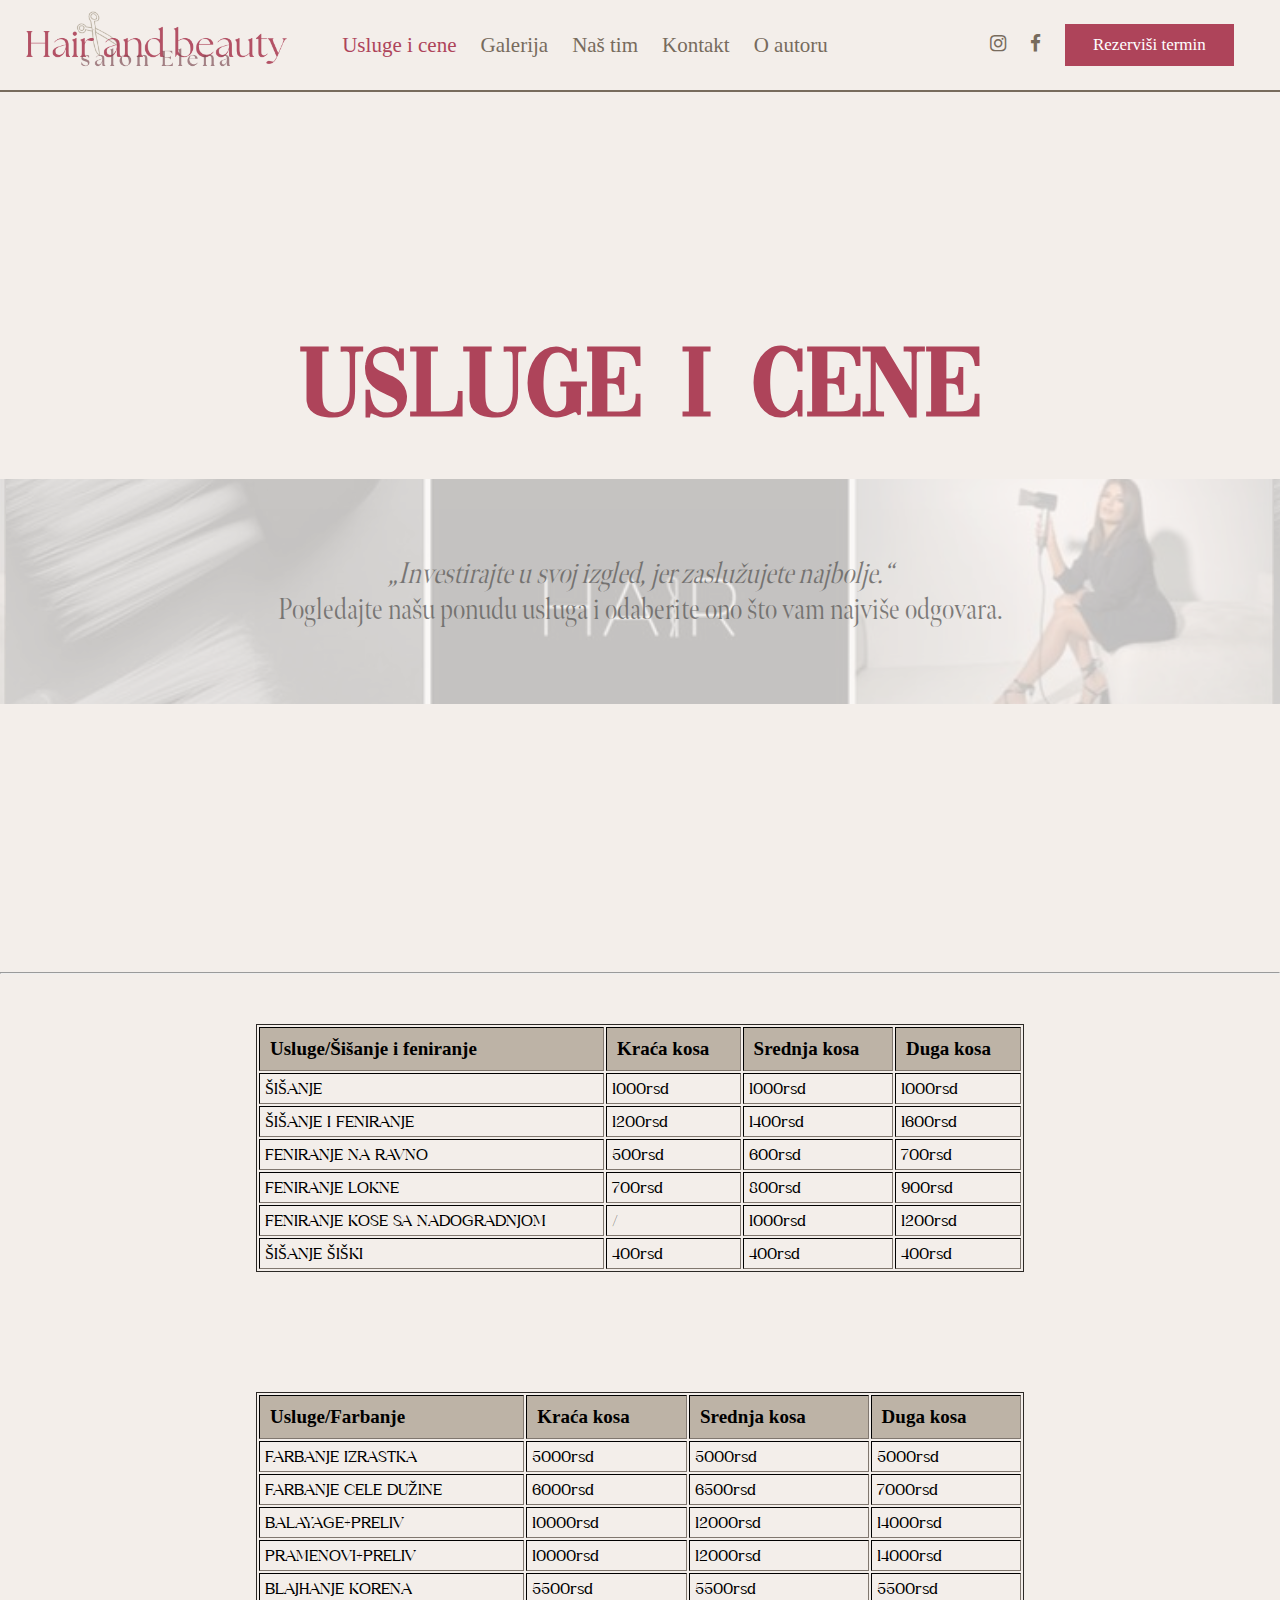
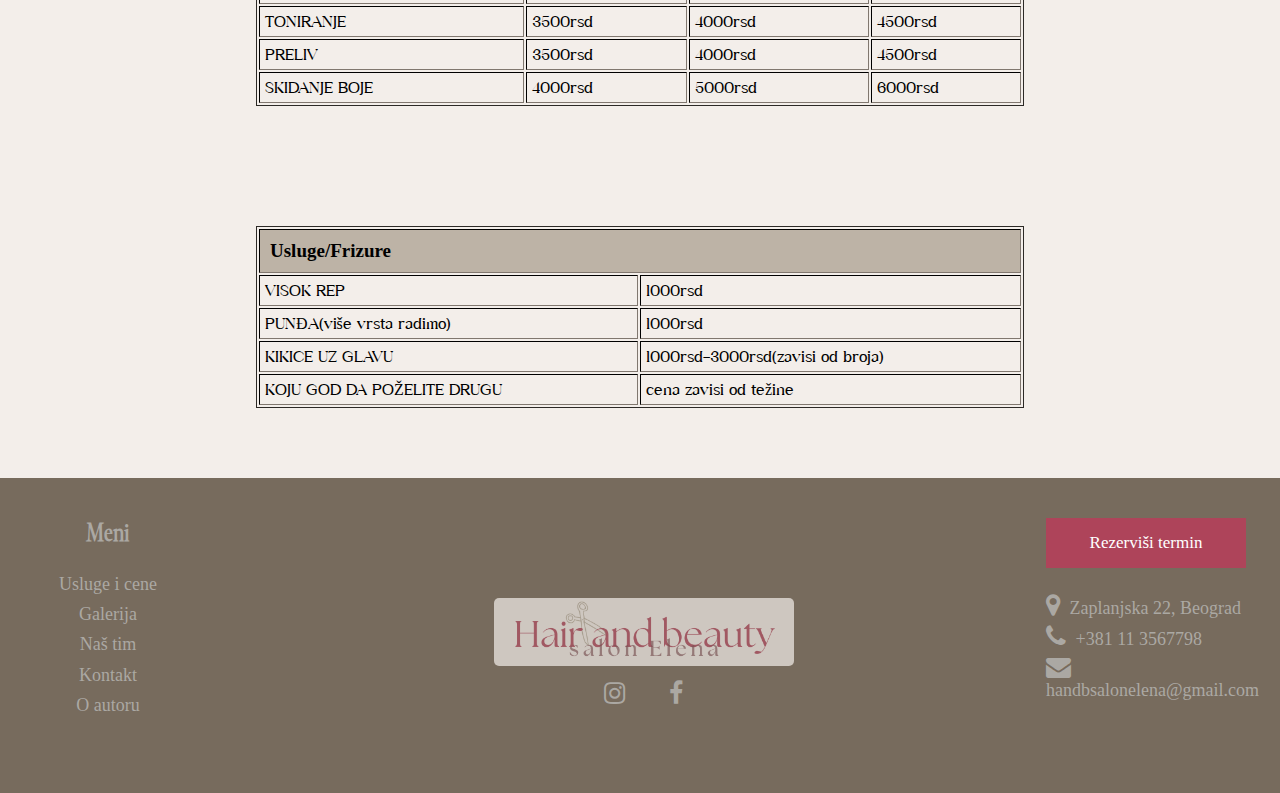
<file: usluge-i-cena.html>
<html lang="en">
<head>

    <link rel="stylesheet" type="text/css" href="style.css"/>
    <link rel="stylesheet" href="https://cdnjs.cloudflare.com/ajax/libs/font-awesome/4.7.0/css/font-awesome.min.css"/>
    <link rel="icon" href="images/Icons8-Windows-8-Hair-Barbers-Scissors.ico" type="image/x-icon"/>
    <meta charset="utf-8"/>
    <meta name="description" content="Veliki izbor usluga i povoljne cene."/>
    <meta name="keywords" content="cena,kosa,Frizure,farbanje,šišanje,frizerski,feniranje"/>
    <meta name="author" content="elena.milkovski.18.24@ict.edu.rs"/>
    <title>Usluge i cene</title>

</head>
<body>
    <header id="zaglavlje">
        <div id="logo"><a href="index.html"><img src="images/logo1.png" alt="Logo stranice"/></a></div>
        <nav id="meni">
            <ul>
                <li><a href="usluge-i-cena.html" class="aktivan">Usluge i cene</a></li>
                <li><a href="galerija.html">Galerija</a></li>
                <li><a href="nas-tim.html">Naš tim</a></li>
                <li><a href="kontakt.html">Kontakt</a></li>
                <li><a href="o-autoru.html">O autoru</a></li>
            </ul>
        </nav>
        <div id="ikonice">
            <ul>
                <li><a href="https://www.instagram.com/"><i class="fa fa-instagram"></i></a></li>
                <li><a href="https://www.facebook.com/"><i class="fa fa-facebook"></i></a></li>
                <li><a href="kontakt.html"><button class="dugme1">Rezerviši termin</button></a></li>
            </ul>
        </div>
    </header>
<div id="naslovna">
<h1>Usluge i cene</h1><br/><br/>

<div id="slikausluge">
<b><p><i>„Investirajte u svoj izgled, jer zaslužujete najbolje.“</i><br/>
    Pogledajte našu ponudu usluga i odaberite ono što vam najviše odgovara.</p></b>
</div>
</div><div class="dodatanblok"></div>
<hr/>
<div id="tabela" >
    <table border="1">
        <tr>
        <th>Usluge/Šišanje i feniranje</th>
        <th>Kraća kosa</th>
        <th>Srednja kosa</th>
        <th>Duga kosa</th>
        </tr>
        <tr>
            <td>ŠIŠANJE</td>
            <td>1000rsd</td>
            <td>1000rsd</td>
            <td>1000rsd</td>
        </tr>
        <tr>
            <td>ŠIŠANJE I FENIRANJE</td>
            <td>1200rsd</td>
            <td>1400rsd</td>
            <td>1600rsd</td>
        </tr>
        <tr>
            <td>FENIRANJE NA RAVNO</td>
            <td>500rsd</td>
            <td>600rsd</td>
            <td>700rsd</td>
        </tr>
        <tr>
            <td>FENIRANJE LOKNE</td>
            <td>700rsd</td>
            <td>800rsd</td>
            <td>900rsd</td>
        </tr>
        <tr>
        <td>FENIRANJE KOSE SA NADOGRADNJOM</td>
            <td>/</td>
            <td>1000rsd</td>
            <td>1200rsd</td>
        </tr>
        <td>ŠIŠANJE ŠIŠKI</td>
            <td>400rsd</td>
            <td>400rsd</td>
            <td>400rsd</td>
        </tr>
    </table>
    <table border="1">
        <tr>
            <th>Usluge/Farbanje</th>
            <th>Kraća kosa</th>
            <th>Srednja kosa</th>
            <th>Duga kosa</th>
            </tr>
            <tr>
                <td>FARBANJE IZRASTKA</td>
                <td>5000rsd</td>
                <td>5000rsd</td>
                <td>5000rsd</td>
            </tr>
            <tr>
                <td>FARBANJE CELE DUŽINE</td>
                <td>6000rsd</td>
                <td>6500rsd</td>
                <td>7000rsd</td>
            </tr>
            <tr>
                <td>BALAYAGE+PRELIV</td>
                <td>10000rsd</td>
                <td>12000rsd</td>
                <td>14000rsd</td>
            </tr>
            <tr>
                <td>PRAMENOVI+PRELIV</td>
                <td>10000rsd</td>
                <td>12000rsd</td>
                <td>14000rsd</td>
            </tr>
            <tr>
                <td>BLAJHANJE KORENA</td>
                <td>5500rsd</td>
                <td>5500rsd</td>
                <td>5500rsd</td>
            </tr>
            <tr>
                <td>TONIRANJE</td>
                <td>3500rsd</td>
                <td>4000rsd</td>
                <td>4500rsd</td>
            </tr>
            <tr>
                <td>PRELIV</td>
                <td>3500rsd</td>
                <td>4000rsd</td>
                <td>4500rsd</td>
            </tr>
            <tr>
                <td>SKIDANJE BOJE</td>
                <td>4000rsd</td>
                <td>5000rsd</td>
                <td>6000rsd</td>
            </tr>
    </table>
    <table border="1">
        <tr>
            <th colspan="2">Usluge/Frizure</th>
            </tr>
            <tr>
                <td>VISOK REP</td>
                <td>1000rsd</td>
            </tr>
            <tr>
                <td>PUNĐA(više vrsta radimo)</td>
                <td>1000rsd</td>
            </tr>
            <tr>
                <td>KIKICE UZ GLAVU</td>
                <td>1000rsd-3000rsd(zavisi od broja)</td>
            </tr>
            <tr>
                <td>KOJU GOD DA POŽELITE DRUGU</td>
                <td>cena zavisi od težine</td>
            </tr>

    </table>

</div>
<footer id="futer">
    <div id="navigacija">
     <h2>Meni</h2><br/>
 <ul>
     <li><a href="usluge-i-cena.html">Usluge i cene</a></li>
     <li><a href="galerija.html">Galerija</a></li>
     <li><a href="nas-tim.html">Naš tim</a></li>
     <li><a href="kontakt.html">Kontakt</a></li>
     <li><a href="o-autoru.html">O autoru</a></li>
     
 </ul>
     </div> 
     <div id="logonav"><a href="index.html"><img src="images/logo1.png" alt="Logo stranice"/></a>
         <ul>
         <li><a href="https://www.instagram.com/"><i class="fa fa-instagram"></i></a></li>
         <li><a href="https://www.facebook.com/"><i class="fa fa-facebook"></i></a></li>
         </ul>
     </div>
     <div id="zakazi">
         <a href="kontakt.html"><button class="dugme1">Rezerviši termin</button></a>
         <p><i class="fa fa-map-marker" ></i> Zaplanjska 22, Beograd<br/>
            <i class="fa fa-phone"></i> +381 11 3567798<br/>
            <i class="fa fa-envelope"></i> handbsalonelena@gmail.com<br/></p>
         
     </div>
     
</footer>
</body>
</html>
</file>
<file: style.css>
@font-face {
    font-family: vogue;
    src: url(vogue.ttf);
    
}
@font-face {
    font-family: meno;
    src: url(meno.ttf);
    
}
@font-face {
    font-family: voge;
    src: url(clvogue.ttf);
    
}
*{
    margin: 0px ;
    padding: 0px;

}
#zaglavlje{
    width: 100%;
    height: 90px;
    background-color: #F3EEEA;
    display: flex;
    justify-content: space-between;
    align-content: center;
    align-items: center;
    border-bottom: 2px solid #776B5D;
    position: sticky;
    
}
#logo{
    width: 80px;
    height: 90px;
    
}
#logo img{
   
    height: 68px;
    margin-top: 8px;
    margin-left: 5px;
    
    
}
#meni ul li{
    list-style-type: none;
    display: inline;
    margin-left: 20px;
    font-size: 21px;
    
}
#meni a:hover{color: #AE445A;}
#meni a{
    text-decoration: none;
    color:#776B5D;
}

#meni{
    margin-left: 100px;
}
#ikonice{
    height: 80px;
    width: 300px;
    margin-right: 10px;
}
#ikonice a{
    text-decoration: none;
    color:#776B5D;
    
}
#ikonice ul li{
    list-style-type: none;
    display: inline;
    margin-left: 20px;
    font-size: 19px;
    
}
#meni .aktivan{
    color: #AE445A;
}
#ikonice ul{
    margin-top: 19px;
}
.dugme1 {
    background-color:#AE445A;
    border: none;
    color: white;
    padding: 11px 28px;
    
    text-decoration: none;
    display: inline-block;
    font-size: 17px;
    font-family: 'Times New Roman', Times, serif;
    transition-duration: 0.4s;
    cursor: pointer;
  }
  .dugme1:hover {background-color: #867a6d;}
  #prva_strana{
    width: 100%;
    height: 100vh;
    background-color: #F3EEEA;
    
  }
  #naslov{
    height: 320px;
    width: 100%;
    
    font-family: vogue;
    
  }
  #slika_1{
    width: 270px;
    height: 320px;
    background-color: #AE445A;
    background-image: url(images/slika_1.jpeg);
    background-size: cover;
    margin-top: 60px;
    margin-left: 70px;

    
  }
  #slika_2{
    width: 350px;
    height: 450px;
    background-color: #b32944;
    margin-left: 40px;
    background-image: url(images/prva.png);
  }
  #tekst_1{
    width: 380px;
    height: 280px;
    background-color: #d5cab6;
    margin-top: 80px;
    padding: 15px;
    padding-top: 50px;
    
    
  }

  #prostor_1{
    height: 350px;
    display: flex;
    justify-content: space-evenly;
    align-items: center;
  }
  #naslov h1{
    text-align: center;
    font-size: 130px;
    padding-top: 80px;
    color: #AE445A;
    z-index: 100;
    position: absolute;
    left: 240px;
    top: 140px;
    font-weight: 100;
    animation: fadeIn 4s ;
    
    
  }
  #naslov h1 p{
    font-size: 70px;
    color: #776B5D;
    font-weight: 100px;
    animation: fadeIn 5s;
  }
  #druga_strana{
    width: 100%;
    height: 100vh;
    background-color: #F3EEEA;
    display: flex;
    align-items: center;
    justify-content: space-between;
  }
  #levo_1{
    height: 600px;
    width: 46%;
    background-color: #d5cab6;
    text-align: center;
    transition-duration: 2s;
    
    
  }
  
  #desno_1{
    height: 90%;
    width: 50%;
    background-color: #AE445A;
    background-image: url(images/slika3.png);
    background-repeat: no-repeat;
    background-size: cover;
    
    

  }
  #levo_1:hover{
    transform: scale(1.1);
    transition-timing-function: ease-in-out;
}
  #treca_strana{
    width: 100%;
    height: 110vh;
    background-color: #443a26;
    display: flex;
    align-items: center;
    justify-content: space-evenly;
    background-image: url(images/Usluge.png);
    background-repeat: no-repeat;
    background-size: cover;
    opacity: 0.8;
    
  }
  #slika_tekst{
    width: 100%;
    height: 55%;
    background-color: #AE445A;
    position: relative;
    display: flex;
    align-items: center;
    justify-content: space-evenly;
    
  }
.slika31{
    width: 24%;
    height: 500px;
    background-color: #d5cab6;
    bottom: -40px;
    margin-top: 180px;
    
  }
  
  
  #cetvrta_strana{
    width: 100%;
    height: 100vh;
    background-color: #ece6da;
    display: flex;
    justify-content: space-between;
    
    
  }
#levo4{
    
    width: 20%;
    height: 100%;
    transition-duration: 2s;
}
#levo4:hover{
    transform: scale(1.1);
    transition-timing-function: ease-in-out;
}

#levo4 img{
    margin-left: 210px ;
}


#desno4{
    background-color:#e6e8e9 ;
    width: 67%;
    height: 100%;
    background-image: url(images/pozadi.png);
    background-repeat: no-repeat;
    opacity: 0.9;
    
    
}


#desno4 h2{
    font-family: vogue;
    font-size: 65;
    padding-top: 180px;
    padding-left: 100px;
    color: #2c2926;
    
    
}

#desno4 p{
    font-size: 25px;
    padding-left: 100px;
    line-height:1.3;
    padding-bottom: 300px;
}
   #desno4 a{
    color: #772031;
    padding-top: 10px;
    
    font-size: 27px;
    font-family: 'Times New Roman', Times, serif;
   }


  
#tekst_1 p{
    font-size: 20px;
    text-align: left;
    color:#2c2926;
    line-height: 1.2;
}
#tekst_1 h4{
    font-size: 30px;
    font-family: vogue;
    color: #2c2926;
    margin-top: 10px;
    font-weight: 300px;
}
#levo_1 p{
    font-size: 23.5px;
    text-align: left;
    color:#2c2926;
    line-height: 1.2;
    padding-right: 30px;
    padding-left: 30px;
}
#levo_1 h3{
    font-size: 35px;
    text-align: left;
    color:#2c2926;
    line-height: 1.2;
    padding-top: 190px;
    padding-left: 30px;
    font-family: vogue;
    

}
#levo_1 a{
    
    color:#772031;
    padding-right: 550px;
    font-size: 22px;
    font-family: vogue;
}
.slika31 img{
    width: 365px;
    height: 270px;
    transition: all 1.3s;
}
.slika31 p{
    font-size: 20px;
    margin-left: 10px;
}
.slika31 h4{
    font-size: 45px;
    font-family: meno;
    letter-spacing: 1.5px;
    padding-top: 10px;
    margin-left: 10px;
    margin-top: 15px;
    border-bottom:2px solid #2c2926;
}
.slika31 a{
    color:#79303f;
    font-size: 20px;
    font-family: vogue;
    text-decoration: none;
    font-weight: 400px;
    
}

#futer{
    height: 35vh;
    width: 100%;
    background-color: #776b5d;
    display: flex;
    justify-content: space-between;
    align-items: stretch;
    
  }
#futer ul li a{
 color: #aba8a3;
 font-size: 18px;
 line-height: 1.4;
 padding-top: 5px;
 text-decoration: none;
 
  }
  #futer ul li{
    padding-top: 5px;
    text-align: center;
    margin-right: 40px;
  }
  #futer h2{
    font-family: meno;
    color: #aba8a3;
    font-size: 25px;
    margin-top: 40px;
    text-align: center;
    margin-right: 40px;
    
    
  }
  #navigacija{
    width: 20%;
    height: 100%;
    
    text-align: center;
  }
  #zakazi{
    width: 30%;
    height: 100%;
  }
  #zakazi .dugme1{
    margin-top: 40px;
    margin-left: 150px;
    height: 50px;
    width: 200px;
  }
  #zakazi p{
    margin-left: 150px;
    padding-top: 5px;
    font-size: 18px;
    color: #aba8a3;
    margin-top: 15px;
    
  }
  
  #zakazi i{
     padding-top: 5px;
     padding-right: 5px;
     font-size: 25px;
  }
  #logonav{
    width: 30%;
    height: 100%;
    
  }
  #logonav img{
    width: 300px;
    margin-top: 120px;
    margin-left: 110px;
    opacity: 0.7;
    border-radius: 5px;
  }
#logonav ul{
 list-style-type: none;
 margin-left: 220px;
 margin-top: 15px;
 
}
#logonav ul i{
    font-size: 25px;
}
#logonav ul li{
    display: inline;
    
}

.dodatanblok{
    width: 100%;
    height: 70px;
    background-color: #F3EEEA;
}
     

.dodatanblokk{
    width: 100%;
    height: 130px;
    background-color: #fff;
}




#naslovna{
    width: 100%;
    height: 90vh;
    background-color: #F3EEEA;
    display: flex;
    align-items: center;
    flex-direction: column;
    justify-content: cent;
    font-family: vogue;
}
#slikausluge p{
    text-align: center;
    font-family: meno;
    font-size: 30px;
    color: #000;
    font-weight: 200;
    animation: fadeIn 5s;
    
    border-radius: 10px;
    opacity: 0.8;
    transition-duration: 2s;
    
}
#slikausluge p:hover{
    transform: scale(1.1);
    transition-timing-function: ease-in-out;
}
@keyframes fadeIn {
    0% { opacity: 0; }
    100% { opacity: 1; }
  }
  
#slikausluge{
    width: 100%;
    height: 25vh;
    margin-top: 10px;
    background-image: url(images/cene.png);
    opacity: 0.6;
    background-position: top;
    display: flex;
    align-items: center;
    justify-content: center;
    
    
}
#naslovna h1{
    font-size: 100;
    padding-top: 28vh;
    color: #AE445A;
    text-align: center;
    animation: fadeIn 4s;
    
    
}
#tabela{
    width: 100%;
    background-color: #F3EEEA;
    display: flex;
    flex-direction: column;
    flex-wrap: wrap;
    align-content: center;
    justify-content: space-around;
    align-items: stretch;
}
table{
    margin-top: 50px;
    margin-bottom: 70px;
    width: 60%;
    border: 1px solid #2c2926;
}
th{
    text-align: left;
    background-color: #bdb3a6;
    padding: 10px;
    font-size: 19px;
}
tr,td{
    padding: 5px;
    
    
}
td{
    font-family: voge;
    
}





#galpoz img{
    width: 100%;
    height: 110vh;
    background-color: #443a26;
    display: flex;
    align-items: center;
    justify-content: space-evenly;
    background-image: url(images/galerija.png);
    background-repeat: no-repeat;
    background-size: cover;
    opacity: 0.6;
    position: relative;
}
#galpoz h1{
 position: absolute;
 top: 40vh;
 left: 560px;
 font-family: vogue;
 color: #AE445A;
    text-align: center;
    animation: fadeIn 4s;
    font-size: 110px;
}
#galpoz p{
    position: absolute;
    left: 410px;
    top: 56vh;
    font-family: meno;
    text-align: center;
    animation: fadeIn 4s;
    font-size: 30px;
    color: #50493b;
    font-style: italic;
    transition-duration: 2s;

}
#galpoz p:hover{
    transform: scale(1.1);
    transition-timing-function: ease-in-out;
}
#galerija{
    width: 100%;
    background-color: #fff;
    display: flex;
    justify-content: space-evenly;
    flex-wrap: wrap;
}
.photo{
    width:300px;
    height:340px ;
    transition-duration: 1s;
    margin-top: 10px;
    margin-left: 10px;
    padding-bottom: 35px;
    overflow: hidden;
}
.photo:hover{
    transform: scale(1.1);
    transition-timing-function: ease-in-out;
}
.opis{
    height: 60px;
}
.opis p{
    text-align: center;
    font-family: meno;
    font-size: 20px;
    font-weight: 600;
    color: #776B5D;
    padding-top: 2px;
}
#timpoz img{
    width: 100%;
    height: 110vh;
    background-color: #443a26;
    display: flex;
    align-items: center;
    justify-content: space-evenly;
    background-image: url(images/galerija.png);
    background-repeat: no-repeat;
    background-size: cover;
    opacity: 0.6;
    position: relative;
   
}
#timpoz h1{
 position: absolute;
 top: 40vh;
 left: 570px;
 font-family: vogue;
 color: #AE445A;
    text-align: center;
    animation: fadeIn 4s;
    font-size: 110px;
}
#timpoz p{
    position: absolute;
    left: 450px;
    top: 56vh;
    font-family: meno;
    text-align: center;
    animation: fadeIn 4s;
    font-size: 30px;
    color: #50493b;
    font-style: italic;
    transition-duration: 2s;

}
#timpoz p:hover{
    transform: scale(1.1);
    transition-timing-function: ease-in-out;
}

.radnica{
    width: 75%;
    height: 290px;
    background-color: #e2dcd5;
    position: relative;
    display: flex;
    align-items: center;
    left: 200px;
    margin-bottom: 20px;


}
.slika{
    position: absolute;
    width: 200px;
    height: 230px;
    background-color: #ede1d7;

}
.slika img{
    width: 200px;
    height: 230px;
    margin-left: 5px;

}
.tekst{
    position: absolute;
    left: 220px;
    right: 130px;
}
.tekst p{
    font-size: 20px;

    
}
.tekst h2{
    font-size: 28px;
    font-family: vogue;
    color: #443a26;
    padding-bottom: 10px;
}


#naslovnakon{
    width: 100%;
    height: 85vh;
    background-color: #F3EEEA;
    display: flex;
    align-items: center;
    flex-direction: column;
    justify-content: cent;
    font-family: vogue;
}
#slikakontakt p{
    text-align: center;
    font-family: meno;
    font-size: 30px;
    color: #000;
    font-weight: 200px;
    animation: fadeIn 5s;
    
    border-radius: 10px;
    opacity: 0.8;
    transition-duration: 2s;
    
}
#slikakontakt p:hover{
    transform: scale(1.1);
    transition-timing-function: ease-in-out;
}
@keyframes fadeIn {
    0% { opacity: 0; }
    100% { opacity: 1; }
  }
  
#slikakontakt{
    width: 100%;
    height: 25vh;
    margin-top: 10px;
    background-image: url(images/kontk.png);
    opacity: 0.6;
    background-position: top;
    display: flex;
    align-items: center;
    justify-content: center;
    
    
}
#naslovnakon h1{
    font-size: 100px;
    padding-top: 28vh;
    color: #AE445A;
    text-align: center;
    animation: fadeIn 4s;
    
    
}
#omot{
    background-color: #f3eeea;
}
#kontakt{
    width: 80%;
    height: 97vh;
    margin-left: 200px;
    background-color: #bdb3a6;
    
    
}
#prvakol{
    width: 50%;
    height:470px;
    background-color: #bdb3a6;
}
#drugakol{
    width: 50%;
    height:470px ;
    background-color: #bdb3a6;
    margin-top: 12px;
}
#formular{
    display: flex;
    width: 100%;
    height: 280px;
}

input[type=text], textarea {
    width: 80%;
    padding: 12px 20px;
    margin: 3px 0px;
    display: inline-block;
    border: 1px solid #ccc;
    border-radius: 4px;
    box-sizing: border-box;
}
input[type=email],input[type=date]{
    width: 80%;
    padding: 12px 20px;
    margin: 3px 0px;
    display: inline-block;
    border: 1px solid #ccc;
    border-radius: 4px;
    box-sizing: border-box;
}
input[type=submit]:hover {
    background-color: #ae6a78;
    
}
input[type=reset]:hover {
    background-color: #ae6a78;
   
}
form p{
    font-size: 17px;
    padding-bottom: 5px;
    padding-top: 5px;
    margin-top: 10px;
    margin-right: 10px;
}
input[type=checkbox]{
    margin: 5px 0;
}
label{
    font-size: 17px;
    margin-bottom: 10px;
}
input[type=submit]{
    padding: 15px;
    font-size: 15px;
    margin-top: 70px;
    width: 110px;
    font-family: 'Times New Roman', Times, serif;
    border-radius: 4px;
    border: 2px solid #aba8a3;
    cursor: pointer;
    margin-left: 5px;
}

input[type=reset]{
    padding: 15px;
    font-size: 15px;
    width: 110px;
    margin-left: 40px;
    margin-top: 10px;
    margin-bottom: 10px;
    font-family: 'Times New Roman', Times, serif;
    border-radius: 4px;
    border: 2px solid #aba8a3;
    cursor: pointer;
}

input[type=checkbox]{
    height: 15px;
  width: 20px;
  margin-top: 5px;
  accent-color:#c77183;
  margin-left: 10px;
 
}
input[type=checkbox]:hover{
    background-color: #ccc;
}


label{
    margin-bottom: 5px;
}
#form{
    margin-top: 19px;
}
.usluge{
    margin-left: 5px;
    margin-top: 0px;
}
#kontakt h4{
    font-size: 25px;
    padding-top: 20px;
    font-family: vogue;
    margin-left: 10px;
    color: #ad445a;
}
#kontakt p{
    font-size: 18px;
    margin-left: 10px;
    padding-bottom: 5px;
}
#kontakt h3{
    font-size: 25px;
    padding-top: 10px;
    padding-bottom: 10px;
    font-family: vogue;
    margin-left: 10px;
    color: #ad445a;
}
form{
    margin-left: 10px;
}



#autorpoz img{
    width: 100%;
    height: 90vh;
    background-color: #443a26;
    display: flex;
    align-items: center;
    justify-content: space-evenly;
    background-image: url(images/autoru.png);
    background-repeat: no-repeat;
    background-size: cover;
    opacity: 0.6;
    position: relative;
}
#autorpoz h1{
 position: absolute;
 top: 45vh;
 left: 480px;
 font-family: vogue;
 color: #AE445A;
    text-align: center;
    animation: fadeIn 4s;
    font-size: 110px;
}
#autorpoz p{
    position: absolute;
    left: 410px;
    top: 56vh;
    font-family: meno;
    text-align: center;
    animation: fadeIn 4s;
    font-size: 30px;
    color: #50493b;
    font-style: italic;
    transition-duration: 2s;

}
#autorpoz p:hover{
    transform: scale(1.1);
    transition-timing-function: ease-in-out;
}

#oautoru{
    width: 100%;
    height: 90vh;
    display: flex;
    flex-direction: row;
    justify-content: center;
}
#levoa{
    width: 40%;
    height: 95%;
    background-color: #B0A695;
    display: flex;
    align-items: center;
    justify-content: center;
    flex-direction: column;
    
}
#desnoa{
    width: 40%;
    height: 95%;
    background-color: #B0A695;
}
#levoa img{
    width: 60%;
    margin-left: 20px;
}
#desnoa h2{
    font-size: 35px;
    color: #2c2926;
    margin-top: 70px;
    font-family: vogue;
    padding-bottom: 15px;
    
}
#desnoa p{
    font-size: 25px;
    line-height: 1.5;
    color: #2c2926;
}
#desnoa img{
    margin-top: 70px;
    width: 450px;
    opacity: 0.4;
}
</file>
